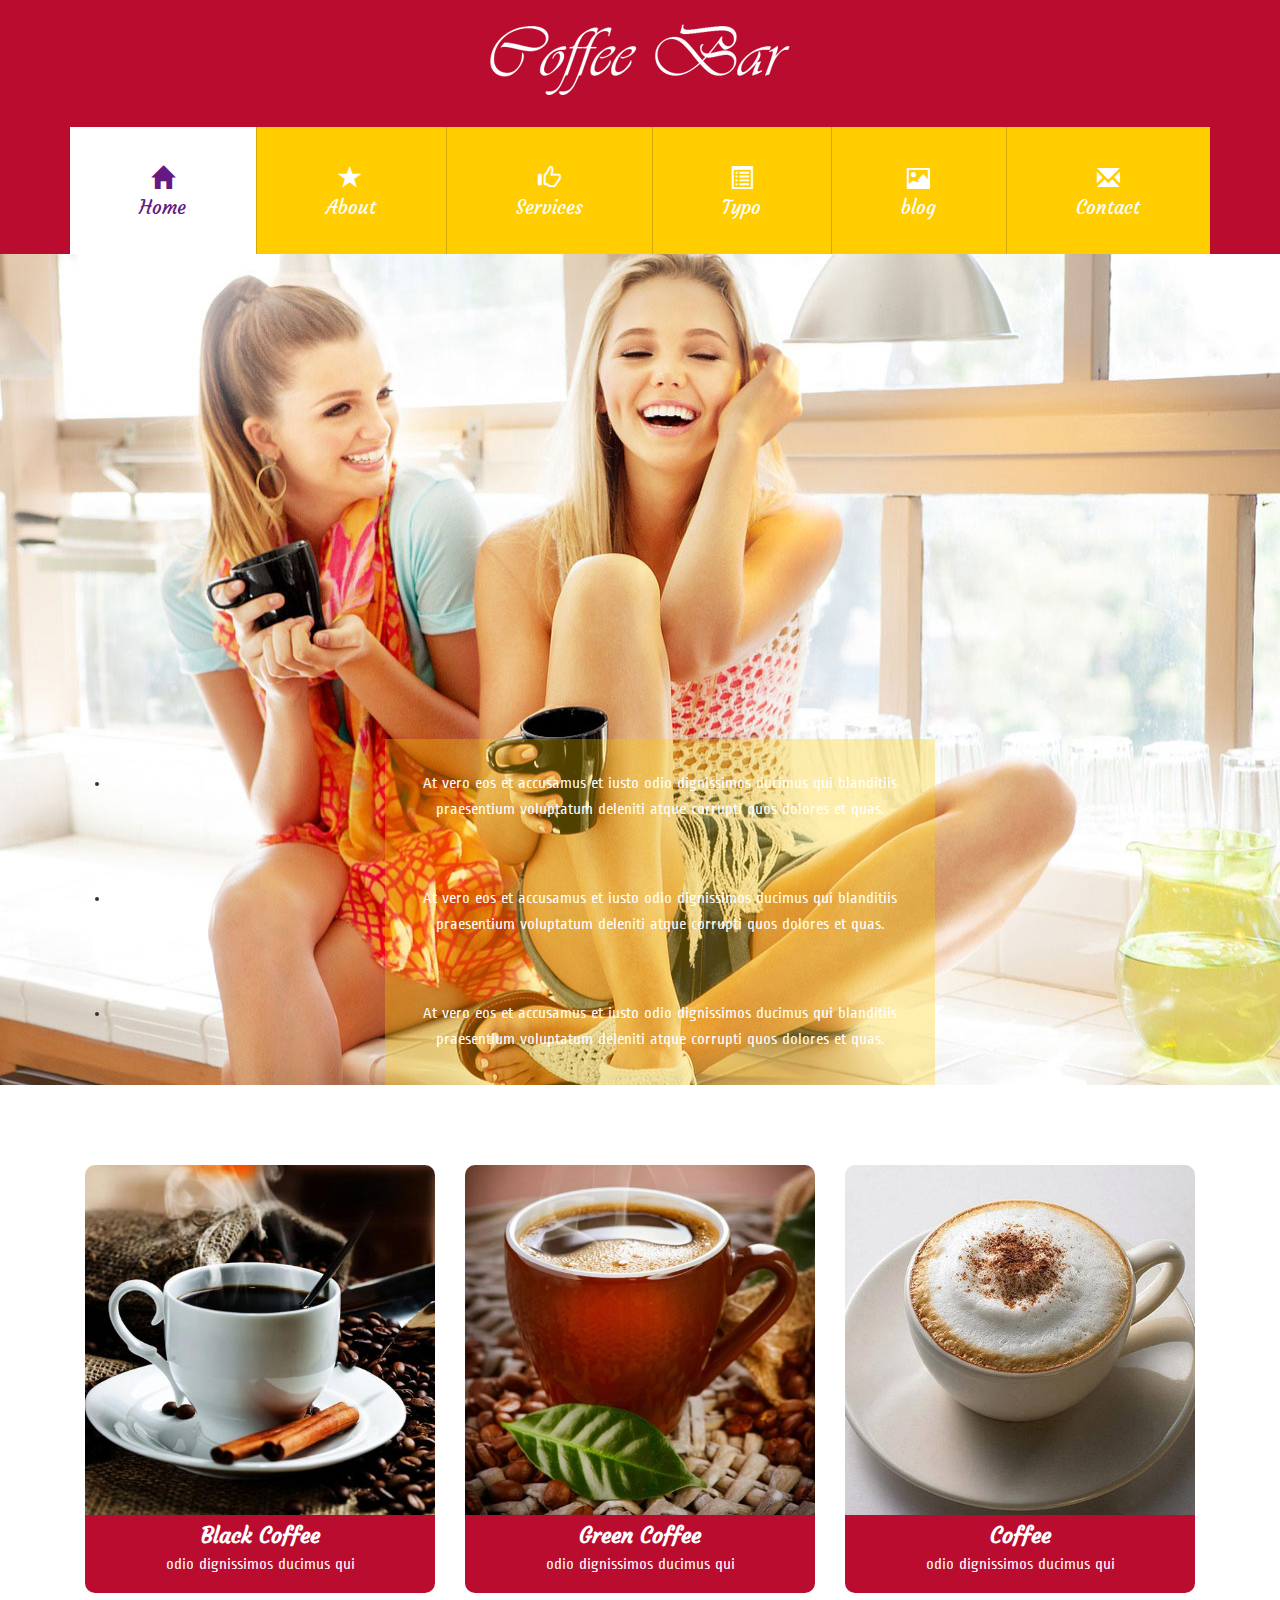
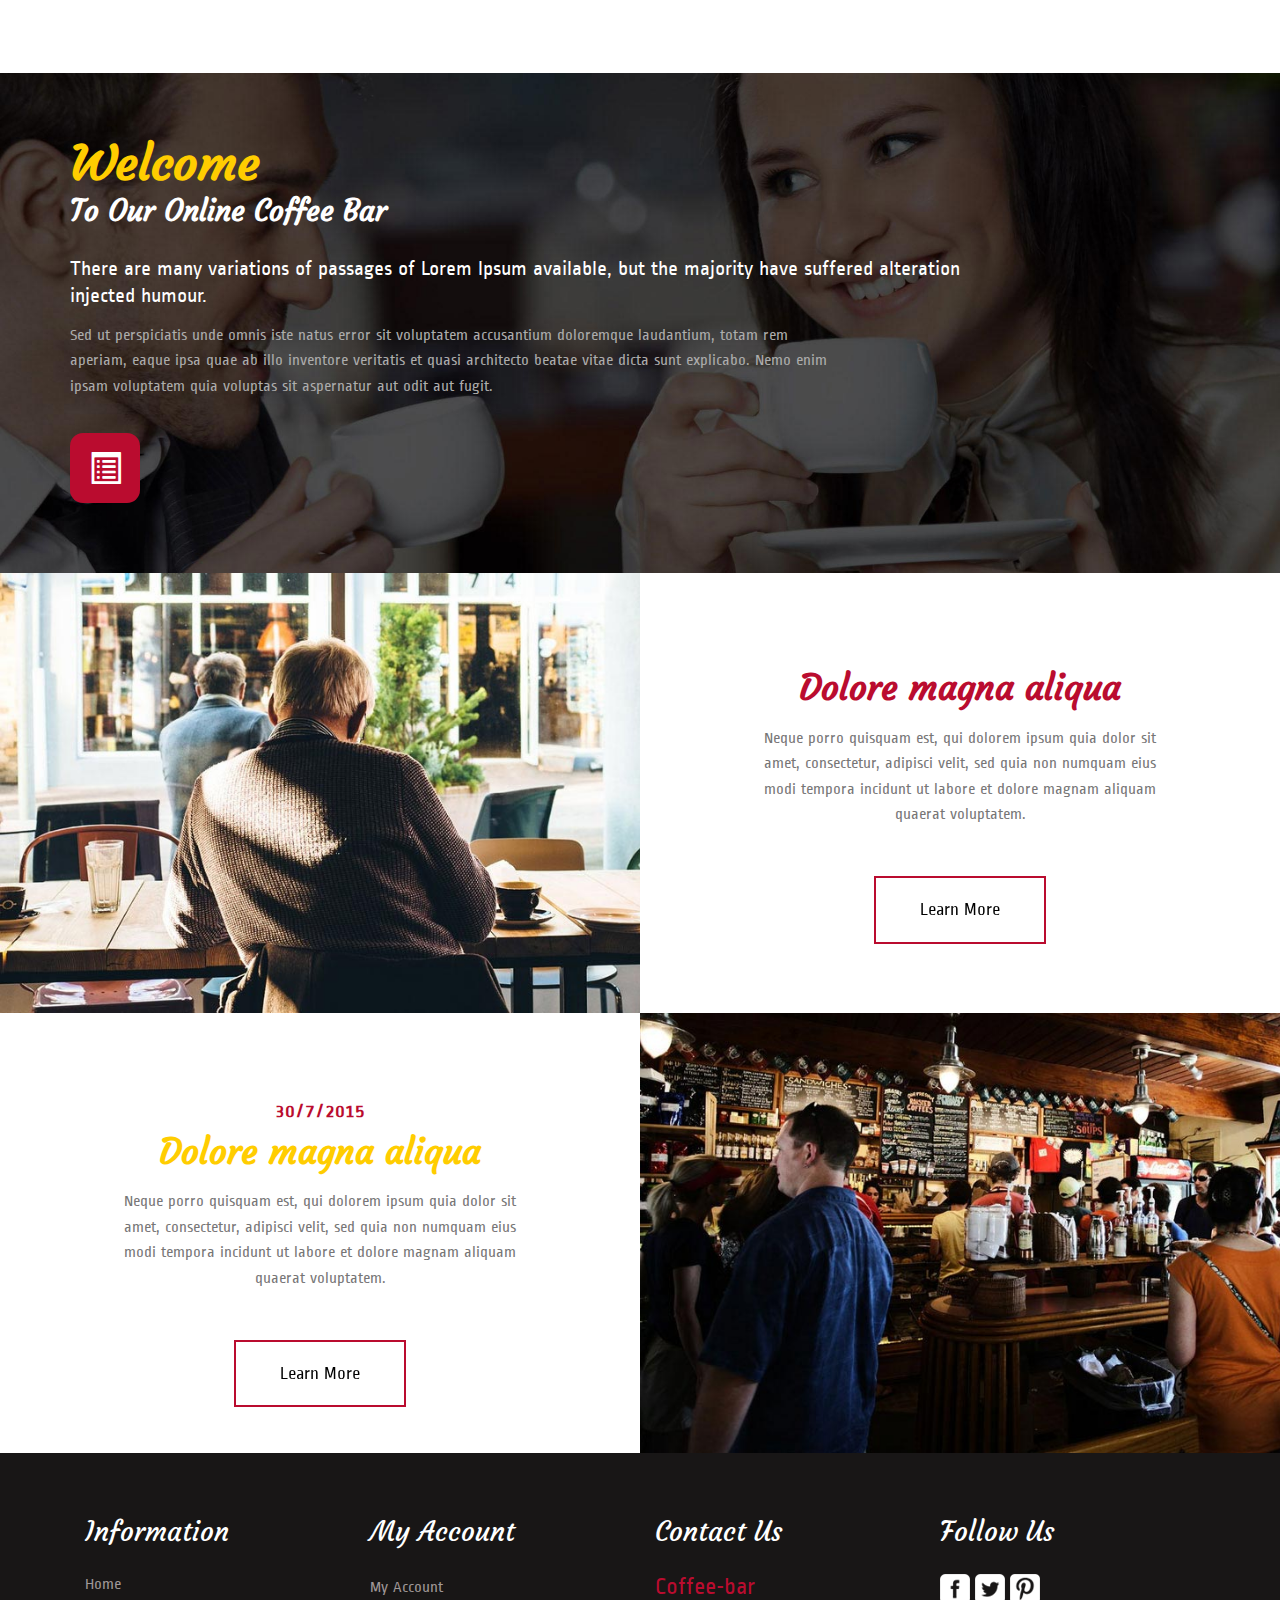
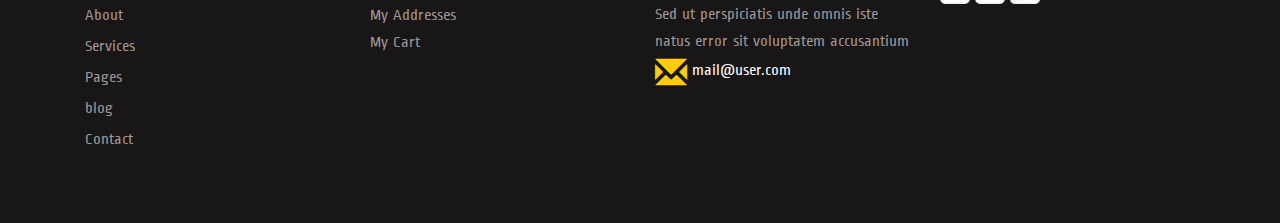
<file: bootstrapt响应式网站/index.html>
<!DOCTYPE HTML>
<html>
<head>
<title>Home</title>
<link href="css/bootstrap.css" rel="stylesheet" type="text/css" media="all">
<!-- jQuery (necessary for Bootstrap's JavaScript plugins) -->
<script src="js/jquery-1.11.0.min.js"></script>
<!-- Custom Theme files -->
<link href="css/style.css" rel="stylesheet" type="text/css" media="all"/>
<!-- Custom Theme files -->
<meta name="viewport" content="width=device-width, initial-scale=1">
<meta http-equiv="Content-Type" content="text/html; charset=utf-8" />
<meta name="keywords" content="Coffee Bar" />
<!--Google Fonts-->
<link href='https://fonts.googleapis.com/css?family=Ropa+Sans:400,400italic' rel='stylesheet' type='text/css'>
<link href='https://fonts.googleapis.com/css?family=Courgette' rel='stylesheet' type='text/css'>
</head>
<body>
<!--header start here-->
<div class="header">
   <div class="container">
        <div class="header-main">
			 <div class="logo">
			   <a href="index.html"><img src="images/logo.png" alt=""></a>
			 </div>
            <div class="top-nav">
            	<span class="menu"> <img src="images/icon.png" alt=""/></span>
				<ul class="nav nav-pills nav-justified res">
					<li><a class="active no-bar" href="index.html"><i class="glyphicon glyphicon-home"> </i>Home</a></li>
					<li ><a class="icon" href="about.html"><i class="glyphicon glyphicon-star"> </i>About</a></li>
					<li><a href="services.html"><i  class="glyphicon glyphicon-thumbs-up"> </i>Services</a></li>
					<li><a href="pages.html"><i class="glyphicon glyphicon-list-alt"> </i>Typo</a></li>
					<li><a href="blog.html"><i class="glyphicon glyphicon-picture"> </i>blog</a></li>
					<li><a href="contact.html"><i class="glyphicon glyphicon-envelope"> </i>Contact</a></li>
				</ul>
				<!-- script-for-menu -->
							 <script>
							   $( "span.menu" ).click(function() {
								 $( "ul.res" ).slideToggle( 300, function() {
								 // Animation complete.
								  });
								 });
							</script>
			<!-- /script-for-menu -->
			 </div>	
		 <div class="clearfix"></div>
		</div>
   </div>
</div>
<!--header end here-->
<!--banner start here-->
<div class="banner">
  <div class="container">
 	<div class="banner-main">
	  <section class="slider">
           <div class="flexslider">
             <ul class="slides">
				   <li>
					<p>At vero eos et accusamus et iusto odio dignissimos ducimus qui blanditiis praesentium voluptatum deleniti atque corrupti quos dolores et quas.</p>
				   </li>
				   <li>
					<p>At vero eos et accusamus et iusto odio dignissimos ducimus qui blanditiis praesentium voluptatum deleniti atque corrupti quos dolores et quas.</p>
				  </li>
				   <li>
					<p>At vero eos et accusamus et iusto odio dignissimos ducimus qui blanditiis praesentium voluptatum deleniti atque corrupti quos dolores et quas.</p>
				</li>
             </ul>
           </div>
	  </section>
	</div>
</div>
<!--FlexSlider-->
<!--	<link rel="stylesheet" href="css/flexslider.css" type="text/css" media="screen" />
	<script defer src="js/jquery.flexslider.js"></script>
	<script type="text/javascript">
    $(function(){
      SyntaxHighlighter.all();
    });
    $(window).load(function(){
      $('.flexslider').flexslider({
        animation: "slide",
        start: function(slider){
          $('body').removeClass('loading');
        }
      });
    });
  </script>-->
</div>
<!--banner end here-->
<!--banner info start here-->
<div class="bann-info">
	<div class="container">
		<div class="bann-info-main">
			<div class="col-md-4 bann-info-grid">
				<img src="images/b1.jpg" alt="" class="img-responsive">
				<div class="ban-info-details">
					<h3>Black Coffee</h3>
					<p>odio dignissimos ducimus qui</p>
				</div>
			</div>
			<div class="col-md-4 bann-info-grid">
				<img src="images/b2.jpg" alt="" class="img-responsive">
				<div class="ban-info-details">
					<h3>Green Coffee</h3>
					<p>odio dignissimos ducimus qui</p>
				</div>
			</div>
			<div class="col-md-4 bann-info-grid">
				<img src="images/b3.jpg" alt="" class="img-responsive">
				<div class="ban-info-details">
					<h3>Coffee</h3>
					<p>odio dignissimos ducimus qui</p>
				</div>
			</div>
		  <div class="clearfix"> </div>
		</div>
	</div>
</div>
<!--banner info end here-->
<div class="copyrights">Collect from <a href="http://www.cssmoban.com/" >企业网站模板</a></div>
<!-- coff-online start here-->
<div class="coff-online">
	<div class="container">
		<div class="coff-online-main">
			 <h1>Welcome</h1>
			 <h2>To Our Online Coffee Bar</h2>
			 <h4>There are many variations of passages of Lorem Ipsum available, but the majority have suffered alteration  injected humour.</h4>
			 <p>Sed ut perspiciatis unde omnis iste natus error sit voluptatem accusantium doloremque laudantium, totam rem aperiam, eaque ipsa quae ab illo inventore veritatis et quasi architecto beatae vitae dicta sunt explicabo. Nemo enim ipsam voluptatem quia voluptas sit aspernatur aut odit aut fugit.</p>
		     <a href="single.html"> <span class="glyphicon glyphicon-list-alt read" aria-hidden="true"> </span> </a>
		  <div class="clearfix"> </div>
		</div>
	</div>
</div>
<!--ccoff-online end here-->
<!--coff-bar start here-->
<div class="coff-bar">
		<div class="coff-bar-main">
			<div class="col-md-6 coff-bar-left">
				
			</div>
			<div class="col-md-6 coff-bar-right">
				<h3>Dolore magna aliqua</h3>
				<p> Neque porro quisquam est, qui dolorem ipsum quia dolor sit amet, consectetur, adipisci velit, sed quia non numquam eius modi tempora incidunt ut labore et dolore magnam aliquam quaerat voluptatem.</p>
			    <div class="cof-bar-btn">
			    	<a href="single.html" class="hvr-bounce-to-bottom">Learn More</a>
			    </div>
			</div>
			<div class="clearfix"> </div>
		 </div>
</div>
<!--coff-bar end here-->
<!--culfy start here-->
<div class="culfy">
		<div class="culfy-main">
			<div class="col-md-6 culfy-left">
				<h4>30/7/2015</h4>
				<h3>Dolore magna aliqua</h3>
				<p> Neque porro quisquam est, qui dolorem ipsum quia dolor sit amet, consectetur, adipisci velit, sed quia non numquam eius modi tempora incidunt ut labore et dolore magnam aliquam quaerat voluptatem.</p>
			    <div class="cull-btn">
			    	<a href="single.html" class="hvr-bounce-to-bottom">Learn More</a>
			    </div>
			</div>
			<div class="col-md-6 culfy-right">
				
			</div>
			<div class="clearfix"> </div>
		 </div>
</div>
<!--culfy end here-->
<!--footer start here-->
<div class="footer">
	<div class="container">
		<div class="footer-main">
		   <div class="col-md-3 footer-grid">
				<h3>Information</h3>
				<ul>
					<li><a class="active no-bar" href="index.html">Home</a></li>
					<li><a href="about.html">About</a></li>
					<li><a href="services.html">Services</a></li>
					<li><a href="pages.html">Pages</a></li>
					<li><a href="blog.html">blog</a></li>
					<li><a href="contact.html">Contact</a></li>
				</ul>
		   </div>
			<div class="col-md-3 footer-grid">
				<h3>My Account</h3>
				<p><a href="#">My Account</a></p>
				<p><a href="contact.html">My Addresses</a></p>
				<p><a href="#">My Cart</a></p>
			</div>
			<div class="col-md-3 footer-grid">
				<h3>Contact Us</h3>
				<h4>Coffee-bar</h4>
				<p>Sed ut perspiciatis unde omnis iste natus error sit voluptatem accusantium</p>
			    <div class="ftr-cont">
			    	<span class="glyphicon glyphicon-envelope" aria-hidden="true"> </span>
			    	<a href="#">mail@user.com</a>
			    </div>
			</div>
			<div class="col-md-3 footer-grid">
				<h3>Follow Us</h3>
				<ul class="social-icon-ftr">
					<li><a href="#"><span class="fa">  </span></a></li>
					<li><a href="#"><span class="tw">  </span> </a></li>
					<li><a href="#"><span class="p">  </span></a></li>
				</ul>
			</div>
		<div class="clearfix"> </div>
		</div>
	</div>
</div>
<!--footer end here-->
</body>
</html>
</file>
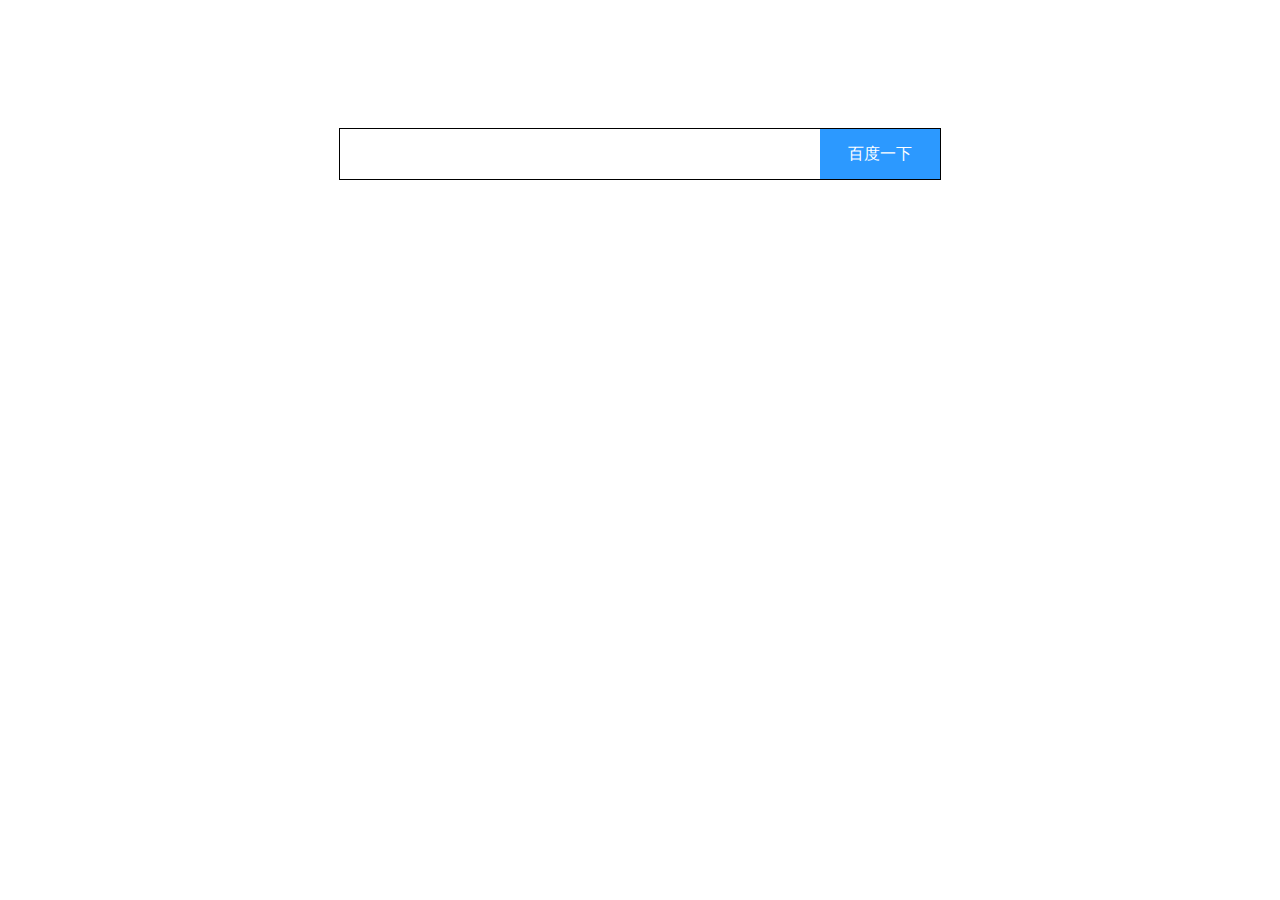
<file: baiduzhinengsousuo/百度API结合跨域智能搜索.html>
<!DOCTYPE html>
<html>
<head lang="en">
    <meta charset="UTF-8">
    <title></title>
    <script src="./js/jquery-3.0.0.js"></script>
    <style>
        *{
            margin: 0;
            padding: 0;
        }
        .block{
            position: relative;
            border: 1px solid black;
            width: 600px;
            height: 50px;
            margin: 10% auto;
        }
        #search{
            width: 470px;
            height: 50px;
            line-height: 50px;
            border-style: none;
            outline: none;
            padding-left: 10px;
            float: left;
            font-size: 20px;
        }
        .btn{
            display: inline-block;
            float: left;
            height: 50px;
            width: 120px;
            text-align: center;
            line-height: 50px;
            background-color: #2c99ff;
            color: white;
            cursor: pointer;
        }
        .btn:hover{
            background-color: blue;
        }
        .ul{
            position: absolute;
            top: 50px;
            left: -1px;
            width: 480px;
            border: 1px solid red;
        }
        .ul li{
            list-style: none;
            padding-left: 15px;
            line-height: 30px;
            font-size: 16px;
        }
        .ul>a{
            text-decoration: none;
            color: black;
            font-weight: bold;
        }
        .ul li:hover{
            background-color: #c0c0c0;
        }
    </style>
</head>
<body>
<div class="block">
    <input id="search">
    <span class="btn">百度一下</span>
</div>
<script>
    $(function(){
        $("#search").on("keyup",function () {
            var value = $(this).val();        //输入的关键字
            $.ajax({
                methods:"get",
                //根据关键字搜索的api
                url:"https://sp0.baidu.com/5a1Fazu8AA54nxGko9WTAnF6hhy/su?cb=sr&wd="+value,
                dataType:"jsonp",
                jsonpCallback:"sr",         //远程API即不同域之间jq跨域请求方式1
                success:function (data){
                    var datalist=data.s;
                    var ul=$("<ul></ul>");
                    ul.addClass("ul");
                    for(var i=0;i<datalist.length;i++)
                    {
                        $(".block").find("ul").remove();
                        //创建新标签并加上
                        var li=$("<li></li>");
                        li.bind("click",function(){
                            var tex=$(this).text();
                            $("#search").val(tex);
                            $(this).parent("ul").remove();
                        });
                        li.html(datalist[i]);
                         //点击显示对应网页的API
                        var a=$("<a href='https://www.baidu.com/baidu?tn=monline_3_dg&ie=utf-8&wd="+datalist[i]+"'></a>");
                        a.append(li);
                        ul.append(a)
                    }
                    $(".block").append(ul);

                }
            })
        })
        $(".btn").click(function(){
            var mess=$("#search").val();
            window.location.href='https://www.baidu.com/baidu?tn=monline_3_dg&ie=utf-8&wd='+mess;
        })
    })
   //总结
    //远程API即不同域之间jq跨域请求方式1
  /*  $.ajax({
        methods:"get",
        url:"https://sp0.baidu.com/5a1Fazu8AA54nxGko9WTAnF6hhy/su?cb=sr&wd=胜利",
        dataType:"jsonp",
        jsonpCallback:"sr",//用jsonpCallback sr可定义也可不用callback必须定义sr jsonp回调函数
        success:function(data){
            console.log(data.s)
        }
    });*/

   //远程API即不同域之间jq跨域请求方式2
   /*$.ajax({
       methods:"get",
       url:"https://sp0.baidu.com/5a1Fazu8AA54nxGko9WTAnF6hhy/su?cb=sr&wd=胜利",
       dataType:"jsonp",
       callback:"sr",//callback必须定义sr
       success:function(data){
       }
   });
    function sr(data){
    //返回值进行操作
    console.log(data.s)
    }*/
</script>
</body>
</html>
</file>
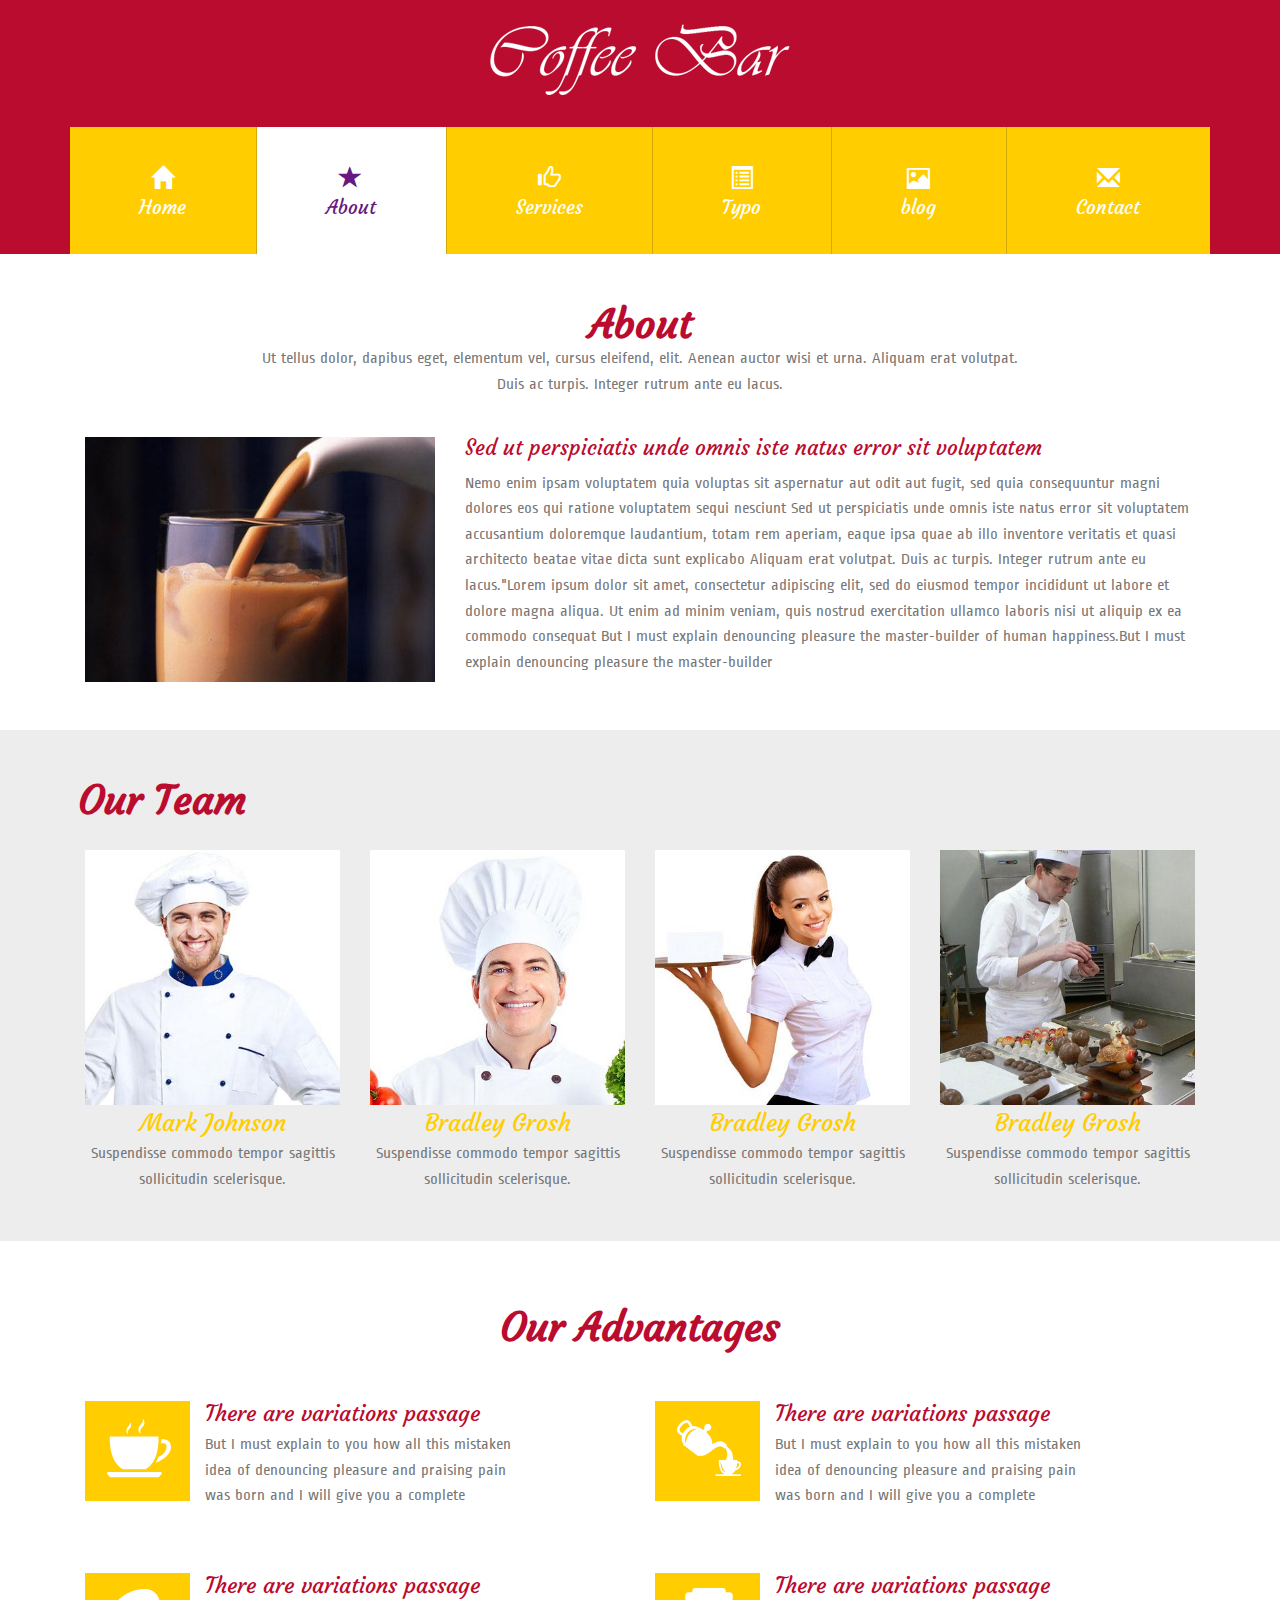
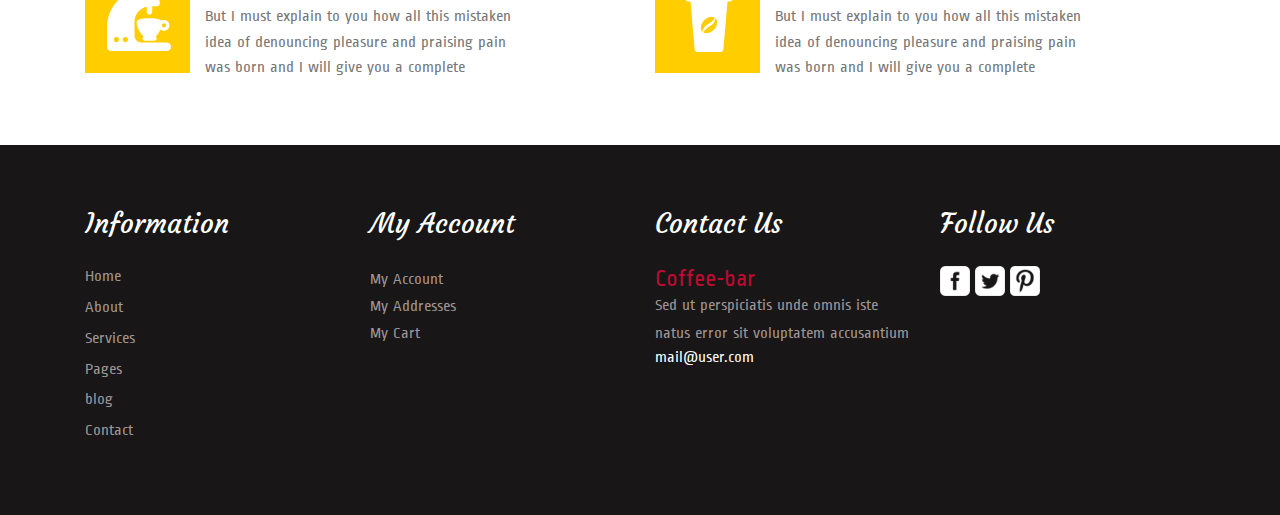
<file: bootstrapt响应式网站/about.html>
<!DOCTYPE HTML>
<html>
<head>
<title>About</title>
<link href="css/bootstrap.css" rel="stylesheet" type="text/css" media="all">
<!-- jQuery (necessary for Bootstrap's JavaScript plugins) -->
<script src="js/jquery-1.11.0.min.js"></script>
<!-- Custom Theme files -->
<link href="css/style.css" rel="stylesheet" type="text/css" media="all"/>
<!-- Custom Theme files -->
<meta name="viewport" content="width=device-width, initial-scale=1">
<meta http-equiv="Content-Type" content="text/html; charset=utf-8" />
<meta name="keywords" content="Coffee Bar "/>
<!--Google Fonts-->
<link href='https://fonts.googleapis.com/css?family=Ropa+Sans:400,400italic' rel='stylesheet' type='text/css'>
<link href='https://fonts.googleapis.com/css?family=Courgette' rel='stylesheet' type='text/css'>
</head>
<body>
<!--header start here-->
<div class="header">  <!--外面出去的层-->
   <div class="container">
        <div class="header-main">
			 <div class="logo">
			   <a href="index.html"><img src="images/logo.png" alt=""></a>
			 </div>
            <div class="top-nav">
            	<span class="menu"> <img src="images/icon.png" alt=""/></span>
				<ul class="nav nav-pills nav-justified res">
					<li><a class="no-bar" href="index.html"><i class="glyphicon glyphicon-home"> </i>Home</a></li>
					<li><a class="active" href="about.html"><i class="glyphicon glyphicon-star"> </i>About</a></li>
					<li><a href="services.html"><i  class="glyphicon glyphicon-thumbs-up"> </i>Services</a></li>
					<li><a href="pages.html"><i class="glyphicon glyphicon-list-alt"> </i>Typo</a></li>
					<li><a href="blog.html"><i class="glyphicon glyphicon-picture"> </i>blog</a></li>
					<li><a href="contact.html"><i class="glyphicon glyphicon-envelope"> </i>Contact</a></li>
				</ul>
			 </div>	
     <div class="clearfix"> </div>
   </div>	
 </div>
</div>
<!-- script-for-menu -->
<script>
	$( "span.menu" ).click(function() {
		$( "ul.res" ).slideToggle( 300, function() {
			// Animation complete.
		})
	})
</script>
<!-- /script-for-menu -->
<!--header end here-->
<!--about start here-->
<div class="about">
	<div class="container">
		<div class="about-main">
				<div class="about-top">
					<h3>About</h3>
					<p>Ut tellus dolor, dapibus eget, elementum vel, cursus eleifend, elit. Aenean auctor wisi et urna. Aliquam erat volutpat. Duis ac turpis. Integer rutrum ante eu lacus.</p>
				</div>
				<div class="about-wedo">
					<div class="col-md-4 about-top-img">
						<a href="single.html"><img src="images/a.jpg" alt="" class="img-responsive"></a>
					</div>
					<div class="col-md-8 about-wedo-right">
						<h4><a href="single.html">Sed ut perspiciatis unde omnis iste natus error sit voluptatem</a></h4>
						<p> Nemo enim ipsam voluptatem quia voluptas sit aspernatur aut odit aut fugit, sed quia consequuntur magni dolores eos qui ratione voluptatem sequi nesciunt Sed ut perspiciatis unde omnis iste natus error sit voluptatem accusantium doloremque laudantium, totam rem aperiam, eaque ipsa quae ab illo inventore veritatis et quasi architecto beatae vitae dicta sunt explicabo Aliquam erat volutpat. Duis ac turpis. Integer rutrum ante eu lacus."Lorem ipsum dolor sit amet, consectetur adipiscing elit, sed do eiusmod tempor incididunt ut labore et dolore magna aliqua. Ut enim ad minim veniam, quis nostrud exercitation ullamco laboris nisi ut aliquip ex ea commodo consequat But I must explain denouncing pleasure the master-builder of human happiness.But I must explain denouncing pleasure the master-builder</p>
					</div>
					<div class="clearfix"> </div>
				</div>
			</div>
	 </div>
</div>
<div class="team-mem"><!--外面出去的层-->
		<div class="container">
			   <div class="team-main">
					<h3>Our Team</h3>
					<div class="team-top">
						<div class="col-md-3 team-top-left">
							<img src="images/t1.jpg" alt="" class="img-responsive">
							<div class="team-details">
								<h4>Mark Johnson</h4>
								<P>Suspendisse commodo tempor sagittis sollicitudin scelerisque.</P>
							</div>
						</div>
						<div class="col-md-3 team-top-left">
							<img src="images/t2.jpg" alt="" class="img-responsive">
							<div class="team-details">
								<h4>Bradley Grosh</h4>
								<P>Suspendisse commodo tempor sagittis sollicitudin scelerisque.</P>
							</div>	
						</div>
						<div class="col-md-3 team-top-left">
							<img src="images/t3.jpg" alt="" class="img-responsive">
							<div class="team-details">
								<h4>Bradley Grosh</h4>
								<P>Suspendisse commodo tempor sagittis sollicitudin scelerisque.</P>
							</div>	
						</div>
						<div class="col-md-3 team-top-left">
							<img src="images/t4.jpg" alt="" class="img-responsive">
							<div class="team-details">
								<h4>Bradley Grosh</h4>
								<P>Suspendisse commodo tempor sagittis sollicitudin scelerisque.</P>
							</div>	
						</div>
					<div class="clearfix"> </div>
				</div>
			</div>
	  </div>
</div>
<div class="advantages">   <!--外面出去的层-->
	  <div class="container">
	  	<h3>Our Advantages</h3>
	  	<div class="advantag-main">
	  		<div class="advan-top">
	  		<div class="col-md-6 advantage-left">
	  			<div class="col-md-4 advan-cup">
	  				
	  			</div>
	  			 <div class="col-md-8 advan-text">
		  				<h4><a href="single.html">There are variations passage</a></h4>
		  				<p>But I must explain to you how all this mistaken idea of denouncing pleasure and praising pain was born and I will give you a complete</p>
	  			 </div>	
	  		  <div class="clearfix"> </div>
	  		</div>
	  		<div class="col-md-6 advantage-right">
	  			<div class="col-md-4 advan-ser">
	  				
	  			</div>
	  			 <div class="col-md-8 advan-text">
		  				<h4><a href="single.html">There are variations passage</a></h4>
		  				<p>But I must explain to you how all this mistaken idea of denouncing pleasure and praising pain was born and I will give you a complete</p>
	  			 </div>	
	  		  <div class="clearfix"> </div>
	  		</div>
	  		<div class="clearfix"> </div>
	  	</div>
	  	<div class="advan-bott">
	  		<div class="col-md-6 advantage-left">
	  			<div class="col-md-4 advan-mach">
	  				
	  			</div>
	  			 <div class="col-md-8 advan-text">
		  				<h4><a href="single.html">There are variations passage</a></h4>
		  				<p>But I must explain to you how all this mistaken idea of denouncing pleasure and praising pain was born and I will give you a complete</p>
	  			 </div>	
	  		  <div class="clearfix"> </div>
	  		</div>
	  		<div class="col-md-6 advantage-right">
	  			<div class="col-md-4 advan-tin">
	  				
	  			</div>
	  			 <div class="col-md-8 advan-text">
		  				<h4><a href="single.html">There are variations passage</a></h4>
		  				<p>But I must explain to you how all this mistaken idea of denouncing pleasure and praising pain was born and I will give you a complete</p>
	  			 </div>	
	  		  <div class="clearfix"> </div>
	  		</div>
	  		<div class="clearfix"> </div>
	  	</div>
	  </div>
   </div>
</div>
<!--about start here-->
<!--footer start here-->
<div class="footer">
	<div class="container">
		<div class="footer-main">
		   <div class="col-md-3 footer-grid">
				<h3>Information</h3>
				<ul>
					<li><a class="active no-bar" href="index.html">Home</a></li>
					<li><a href="about.html">About</a></li>
					<li><a href="services.html">Services</a></li>
					<li><a href="pages.html">Pages</a></li>
					<li><a href="blog.html">blog</a></li>
					<li><a href="contact.html">Contact</a></li>
				</ul>
		   </div>
			<div class="col-md-3 footer-grid">
				<h3>My Account</h3>
				<p><a href="#">My Account</a></p>
				<p><a href="contact.html">My Addresses</a></p>
				<p><a href="#">My Cart</a></p>
			</div>
			<div class="col-md-3 footer-grid">
				<h3>Contact Us</h3>
				<h4>Coffee-bar</h4>
				<p>Sed ut perspiciatis unde omnis iste natus error sit voluptatem accusantium</p>
			    <div class="ftr-cont">
			    	<span class="mail"> </span>
			    	<a href="#">mail@user.com</a>
			    </div>
			</div>
			<div class="col-md-3 footer-grid">
				<h3>Follow Us</h3>
				<ul class="social-icon-ftr">
					<li><a href="#"><span class="fa">  </span></a></li>
					<li><a href="#"><span class="tw">  </span> </a></li>
					<li><a href="#"><span class="p">  </span></a></li>
				</ul>
			</div>
		<div class="clearfix"> </div>
		</div>
	</div>
</div>
<!--footer end here-->
</body>
</html>
</file>
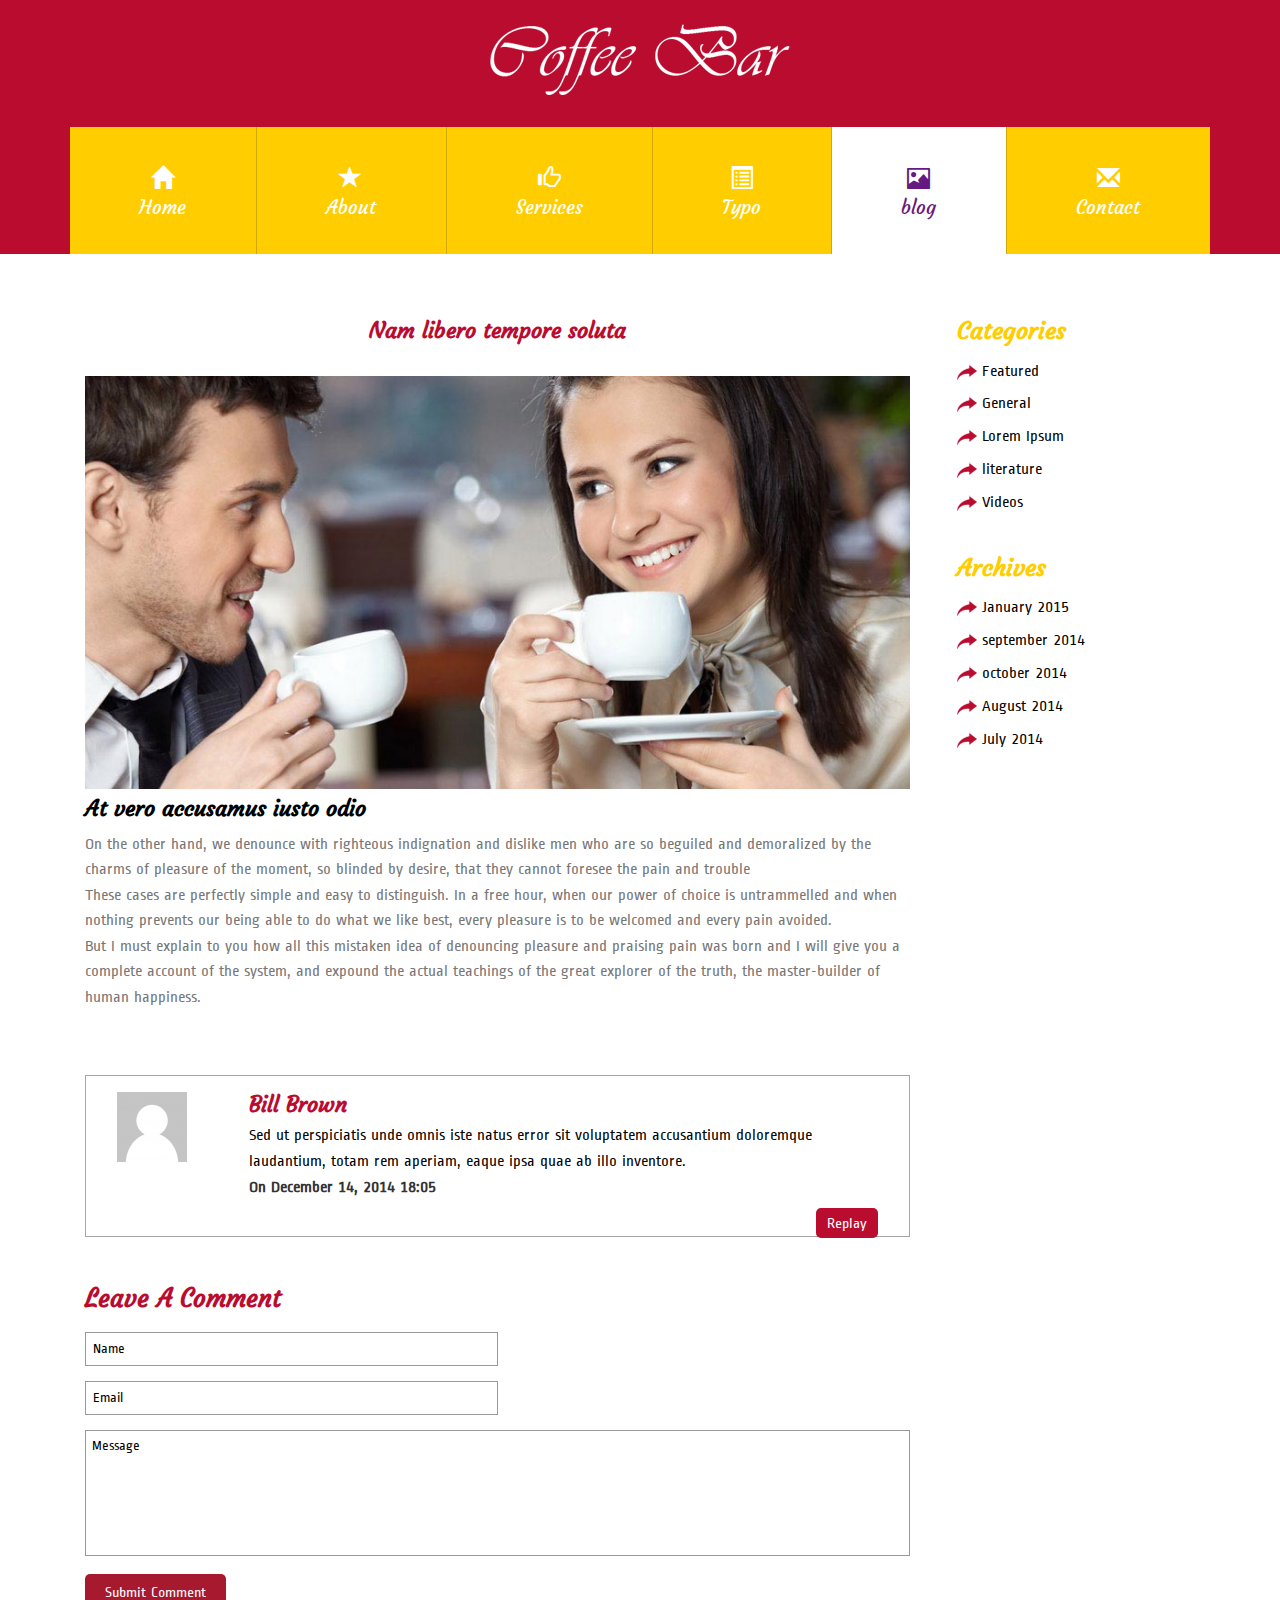
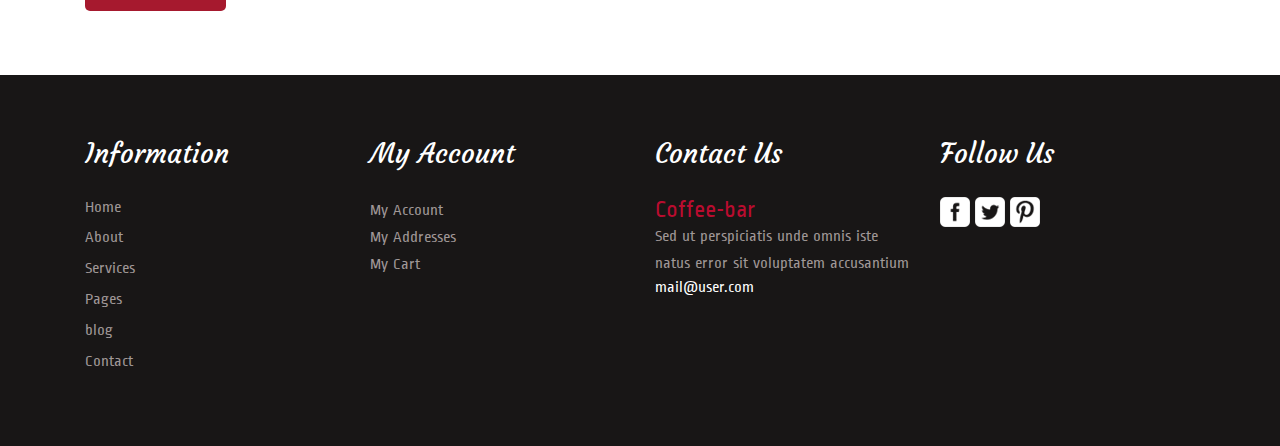
<file: bootstrapt响应式网站/Blog.html>
<!DOCTYPE HTML>
<html>
<head>
    <title>Blog</title>
    <link href="css/bootstrap.css" rel="stylesheet" type="text/css" media="all">
    <!-- jQuery (necessary for Bootstrap's JavaScript plugins) -->
    <!-- Custom Theme files -->
    <link href="css/style.css" rel="stylesheet" type="text/css" media="all"/>
    <!-- Custom Theme files -->
    <meta name="viewport" content="width=device-width, initial-scale=1">
    <meta http-equiv="Content-Type" content="text/html; charset=utf-8" />
    <meta name="keywords" content="Coffee Bar" />
    <!--Google Fonts-->
    <link href='https://fonts.googleapis.com/css?family=Ropa+Sans:400,400italic' rel='stylesheet' type='text/css'>
    <link href='https://fonts.googleapis.com/css?family=Courgette' rel='stylesheet' type='text/css'>
    <script src="js/jquery-1.11.0.min.js"></script>
    <!-- start-smoth-scrolling -->
</head>
<body>
<!--header start here-->
<div class="header">
    <div class="container">
        <div class="header-main">
            <div class="logo">
                <a href="Blog.html"><img src="images/logo.png" alt=""></a>
            </div>
            <div class="top-nav">
                <span class="menu"> <img src="images/icon.png" alt=""/></span><!--屏幕变小时出现的列表是张图片-->
                <ul class="nav nav-pills nav-justified res">  <!--nav nav-justified nav-pills三个预编译类-->
                    <!--每个菜单栏的链接地址是另一个页面-->
                    <li><a href="index.html" class="no-bar" href="Blog.html"><i class="glyphicon glyphicon-home"> </i>Home</a></li>
                    <li><a href="about.html"><i class="glyphicon glyphicon-star"> </i>About</a></li>
                    <li><a href="services.html"><i  class="glyphicon glyphicon-thumbs-up"> </i>Services</a></li>
                    <li><a href="pages.html"><i class="glyphicon glyphicon-list-alt"> </i>Typo</a></li>
                    <li><a class="active" href="blog.html"><i class="glyphicon glyphicon-picture"> </i>blog</a></li>
                    <li><a href="contact.html"><i class="glyphicon glyphicon-envelope"> </i>Contact</a></li>
                </ul>
            </div>
           <!-- <div class="clearfix"> </div>-->
        </div>
    </div>
</div>
<!-- script-for-menu -->
<script>
    /*或$("span.menu")一样*/
    $( ".menu" ).click(function() {
        $( "ul.res" ).slideToggle( 300, function() {
        });
    });
</script>
<!-- /script-for-menu -->
<!--header end here-->
<!--blog start here-->
<div class="blog">
    <div class="container">
        <div class="blog-main">
            <div class="blog-bottom">
                <div class="col-md-9 blog-left">
                    <div class="blog-grids">
                        <h3>Nam libero tempore soluta</h3>
                        <a href="#"><img src="images/bl3.jpg" alt="" class="img-responsive"></a>
                        <div class="blog-detail">
                            <h4><a href="#">At vero accusamus iusto odio</a></h4>
                            <p>On the other hand, we denounce with righteous indignation and dislike men who are so beguiled and demoralized by the charms of pleasure of the moment, so blinded by desire, that they cannot foresee the pain and trouble</p>
                            <p>These cases are perfectly simple and easy to distinguish. In a free hour, when our power of choice is untrammelled and when nothing prevents our being able to do what we like best, every pleasure is to be welcomed and every pain avoided.</p>
                            <p>But I must explain to you how all this mistaken idea of denouncing pleasure and praising pain was born and I will give you a complete account of the system, and expound the actual teachings of the great explorer of the truth, the master-builder of human happiness.</p>
                        </div>
                    </div>
                    <div class="single-commemts">
                        <div class="col-md-2 user">
                            <a href="#"><img src="images/user.png" alt=""/></a>
                        </div>
                        <div class="col-md-10 user-comment">
                            <h4><a href="#">Bill Brown</a></h4>
                            <p>Sed ut perspiciatis unde omnis iste natus error sit voluptatem accusantium doloremque laudantium, totam rem aperiam, eaque ipsa quae ab illo inventore.</p>
                            <h5>On December 14, 2014 18:05</h5>
                            <div class="user-bwn">
                                <a href="#"> Replay</a>
                            </div>
                        </div>
                        <!--<div class="clearfix"> </div>-->
                    </div>
                    <div class="magsingle-contact">
                        <h3>Leave A Comment</h3>
                        <input type="text" value="Name" onfocus="this.value = '';" onblur="if (this.value == '') {this.value = 'Name';}"/>
                        <input type="text"  class="no-mar" value="Email" onfocus="this.value = '';" onblur="if (this.value == '') {this.value = 'Email';}"/>
                        <textarea onfocus="this.value = '';" onblur="if (this.value == '') {this.value = 'Message';}">Message</textarea>
                        <input type="submit"  value="Submit Comment" />
                    </div>

                </div>
                <div class="col-md-3 blog-right">
                    <div class="blog-cate">
                        <h3>Categories</h3>
                        <ul>
                            <li><a href="#">Featured</a></li>
                            <li><a href="#">General</a></li>
                            <li><a href="#">Lorem Ipsum</a></li>
                            <li><a href="#">literature</a></li>
                            <li><a href="#">Videos</a></li>
                        </ul>
                    </div>
                    <div class="blog-cate">
                        <h3>Archives</h3>
                        <ul>
                            <li><a href="#">January 2015</a></li>
                            <li><a href="#">september 2014</a></li>
                            <li><a href="#">october 2014</a></li>
                            <li><a href="#">August 2014</a></li>
                            <li><a href="#">July 2014</a></li>
                        </ul>
                    </div>
                </div>
                <!--<div class="clearfix"> </div>-->
            </div>
        </div>
    </div>
</div>
<!--footer start here-->
<div class="footer">
    <div class="container">
        <div class="footer-main">
            <div class="col-md-3 footer-grid">
                <h3>Information</h3>
                <ul>
                    <li><a class="active no-bar" href="Blog.html">Home</a></li>
                    <li><a href="about.html">About</a></li>
                    <li><a href="services.html">Services</a></li>
                    <li><a href="pages.html">Pages</a></li>
                    <li><a href="blog.html">blog</a></li>
                    <li><a href="contact.html">Contact</a></li>
                </ul>
            </div>
            <div class="col-md-3 footer-grid">
                <h3>My Account</h3>
                <p><a href="#">My Account</a></p>
                <p><a href="contact.html">My Addresses</a></p>
                <p><a href="#">My Cart</a></p>
            </div>
            <div class="col-md-3 footer-grid">
                <h3>Contact Us</h3>
                <h4>Coffee-bar</h4>
                <p>Sed ut perspiciatis unde omnis iste natus error sit voluptatem accusantium</p>
                <div class="ftr-cont">
                    <span class="mail"> </span>
                    <a href="#">mail@user.com</a>
                </div>
            </div>
            <div class="col-md-3 footer-grid">
                <h3>Follow Us</h3>
                <ul class="social-icon-ftr">
                    <li><a href="#"><span class="fa">  </span></a></li>
                    <li><a href="#"><span class="tw">  </span> </a></li>
                    <li><a href="#"><span class="p">  </span></a></li>
                </ul>
            </div>
            <div class="clearfix"> </div>
        </div>
    </div>
</div>
<!--footer end here-->
</body>
</html>
</file>
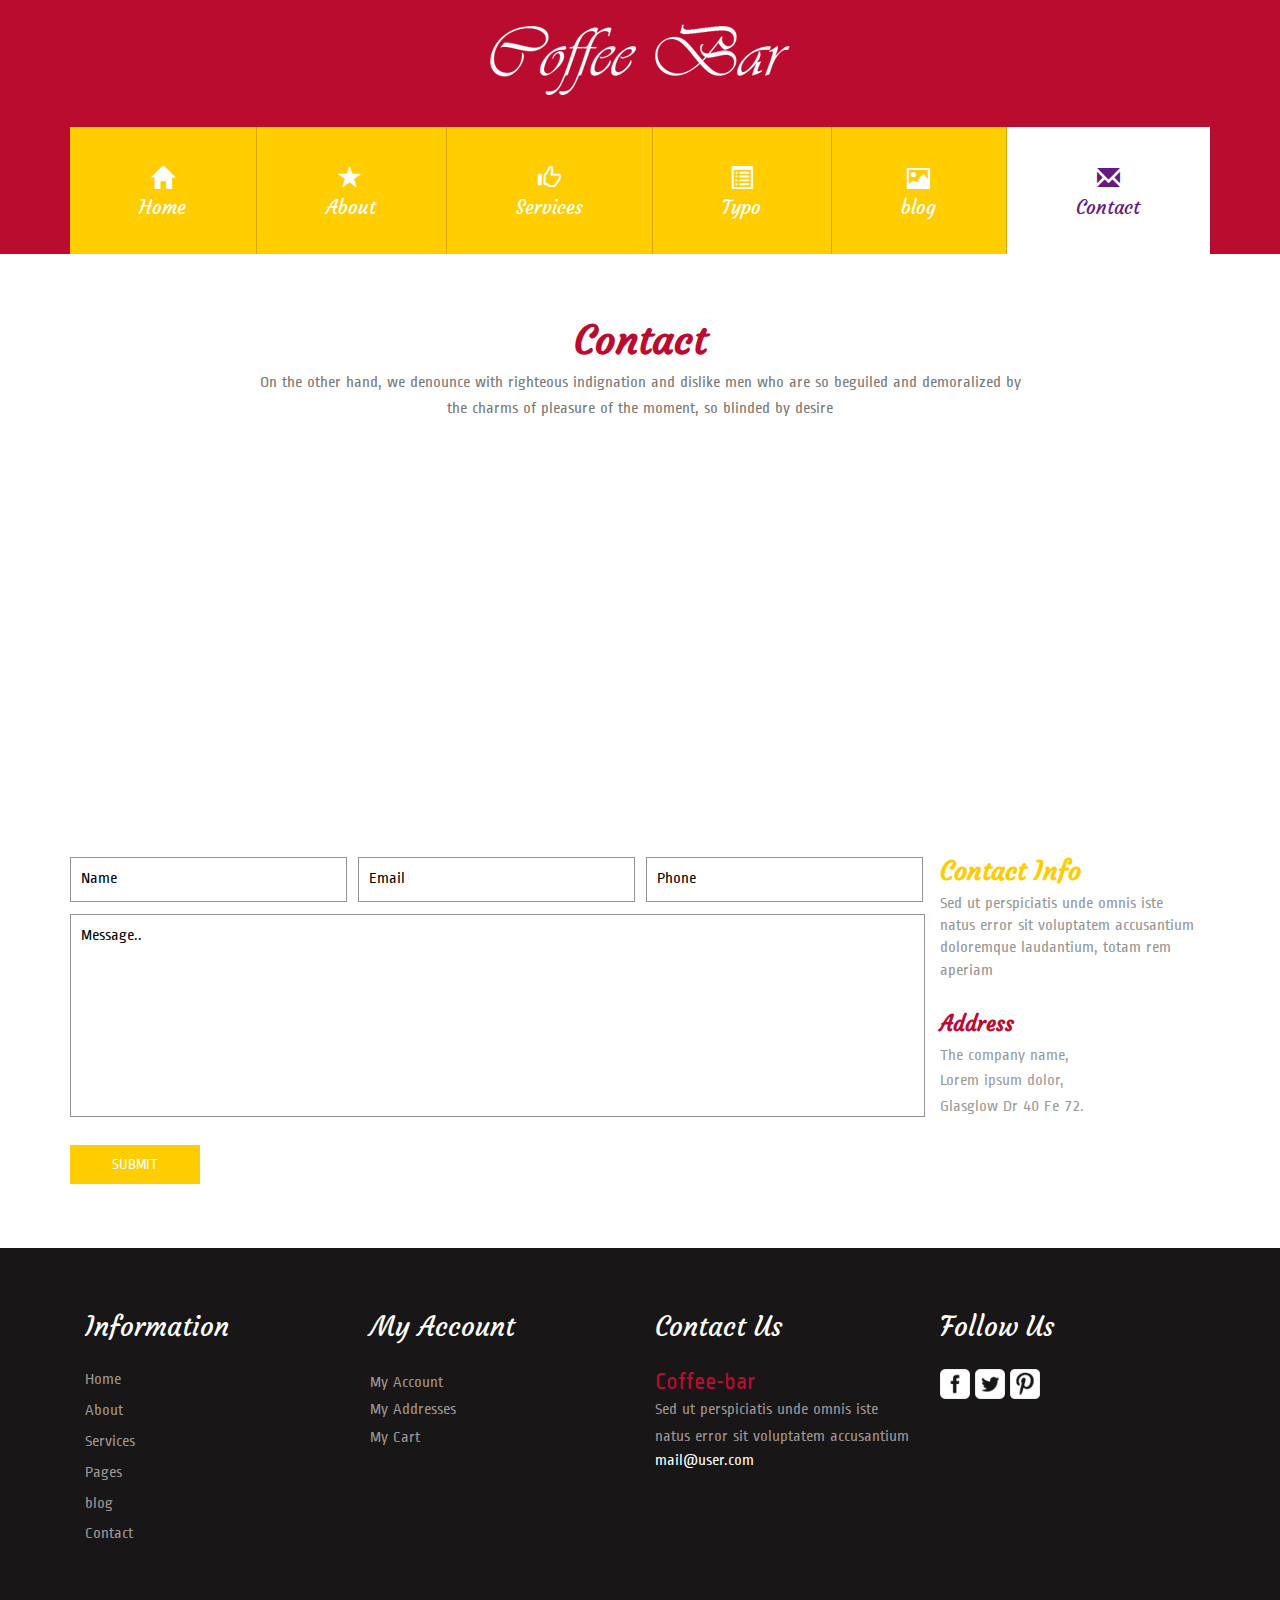
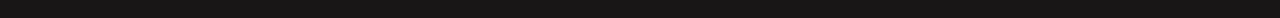
<file: bootstrapt响应式网站/contact.html>
<!DOCTYPE HTML>
<html>
<head>
<title>Contact</title>
<link href="css/bootstrap.css" rel="stylesheet" type="text/css" media="all">
<!-- jQuery (necessary for Bootstrap's JavaScript plugins) -->
<script src="./js/jquery-1.11.0.min.js"></script>
<!-- Custom Theme files -->
<link href="css/style.css" rel="stylesheet" type="text/css" media="all"/>
<!-- Custom Theme files -->
<meta name="viewport" content="width=device-width, initial-scale=1">
<meta http-equiv="Content-Type" content="text/html; charset=utf-8" />
<meta name="keywords" content="Coffee Bar Responsive web" />
<!--Google Fonts-->
<link href='https://fonts.googleapis.com/css?family=Ropa+Sans:400,400italic' rel='stylesheet' type='text/css'>
<link href='https://fonts.googleapis.com/css?family=Courgette' rel='stylesheet' type='text/css'>
</head>
<body>
<!--header start here-->
<div class="header">
   <div class="container">
        <div class="header-main">
			 <div class="logo">
			   <a href="index.html"><img src="images/logo.png" alt=""></a>
			 </div>
            <div class="top-nav">
            	<span class="menu"> <img src="images/icon.png" alt=""/></span>
				<ul class="nav nav-pills nav-justified res">
					<li><a class="no-bar" href="index.html"><i class="glyphicon glyphicon-home"> </i>Home</a></li>
					<li ><a href="about.html"><i class="glyphicon glyphicon-star"> </i>About</a></li>
					<li><a href="services.html"><i  class="glyphicon glyphicon-thumbs-up"> </i>Services</a></li>
					<li><a href="pages.html"><i class="glyphicon glyphicon-list-alt"> </i>Typo</a></li>
					<li><a href="blog.html"><i class="glyphicon glyphicon-picture"> </i>blog</a></li>
					<li><a class="active" href="contact.html"><i class="glyphicon glyphicon-envelope"> </i>Contact</a></li>
				</ul>
			 </div>	
     <div class="clearfix"></div>
   </div>	
 </div>
</div>
<!-- script-for-menu -->
<script>
	$( "span.menu" ).click(function() {
		$( "ul.res" ).slideToggle( 300, function() {
			// Animation complete.
		});
	});
</script>
<!-- /script-for-menu -->
<!--header end here-->
<!--contact start here-->
<div class="contact">
	<div class="container">
		<div class="contact-main">
			<div class="contact-top">
				<h3>Contact</h3>
				<p>On the other hand, we denounce with righteous indignation and dislike men who are so beguiled and demoralized by the charms of pleasure of the moment, so blinded by desire</p>
			</div>
			<div class="map">
				<iframe src=""> </iframe>
			</div>
			<div class="contact-text">
					<div class="col-md-9 contact-left">
						<input type="text" value="Name" class="input" />
						<input type="text" value="Email" class="input" />
						<input type="text" value="Phone"  class="input" />
						<textarea value="Message:" class="input">Message..</textarea>
						<input type="submit" value="SUBMIT">
					</div>	
					<div class="col-md-3 contact-right">
						<h3>Contact Info</h3>
						<h4>Sed ut perspiciatis unde omnis iste natus error sit voluptatem accusantium doloremque laudantium, totam rem aperiam</h4>
						<div class="address">
							<h5>Address</h5>
							<p>The company name, 
							<span>Lorem ipsum dolor,</span>
							Glasglow Dr 40 Fe 72.</p>
						</div>
					</div>
					<div class="clearfix"> </div>
				</div>
			<div class="clearfix"> </div>
		</div>
	</div>
</div>
<script>
	$(function(){
		var val=""
		$("input").focus(function(){
			val=$(this).val()
			$(this).val("")
		}).blur(function(){
			$(this).val(val)
		})
	})
</script>
<!--contact end here-->
<!--footer start here-->
<div class="footer">
	<div class="container">
		<div class="footer-main">
		   <div class="col-md-3 footer-grid">
				<h3>Information</h3>
				<ul>
					<li><a class="active no-bar" href="index.html">Home</a></li>
					<li><a href="about.html">About</a></li>
					<li><a href="services.html">Services</a></li>
					<li><a href="pages.html">Pages</a></li>
					<li><a href="blog.html">blog</a></li>
					<li><a href="contact.html">Contact</a></li>
				</ul>
		   </div>
			<div class="col-md-3 footer-grid">
				<h3>My Account</h3>
				<p><a href="#">My Account</a></p>
				<p><a href="contact.html">My Addresses</a></p>
				<p><a href="#">My Cart</a></p>
			</div>
			<div class="col-md-3 footer-grid">
				<h3>Contact Us</h3>
				<h4>Coffee-bar</h4>
				<p>Sed ut perspiciatis unde omnis iste natus error sit voluptatem accusantium</p>
			    <div class="ftr-cont">
			    	<span class="mail"> </span>
			    	<a href="#">mail@user.com</a>
			    </div>
			</div>
			<div class="col-md-3 footer-grid">
				<h3>Follow Us</h3>
				<ul class="social-icon-ftr">
					<li><a href="#"><span class="fa">  </span></a></li>
					<li><a href="#"><span class="tw">  </span> </a></li>
					<li><a href="#"><span class="p">  </span></a></li>
				</ul>
			</div>
		<div class="clearfix"> </div>
		</div>
	</div>
</div>
<!--footer end here-->
</body>
</html>
</file>
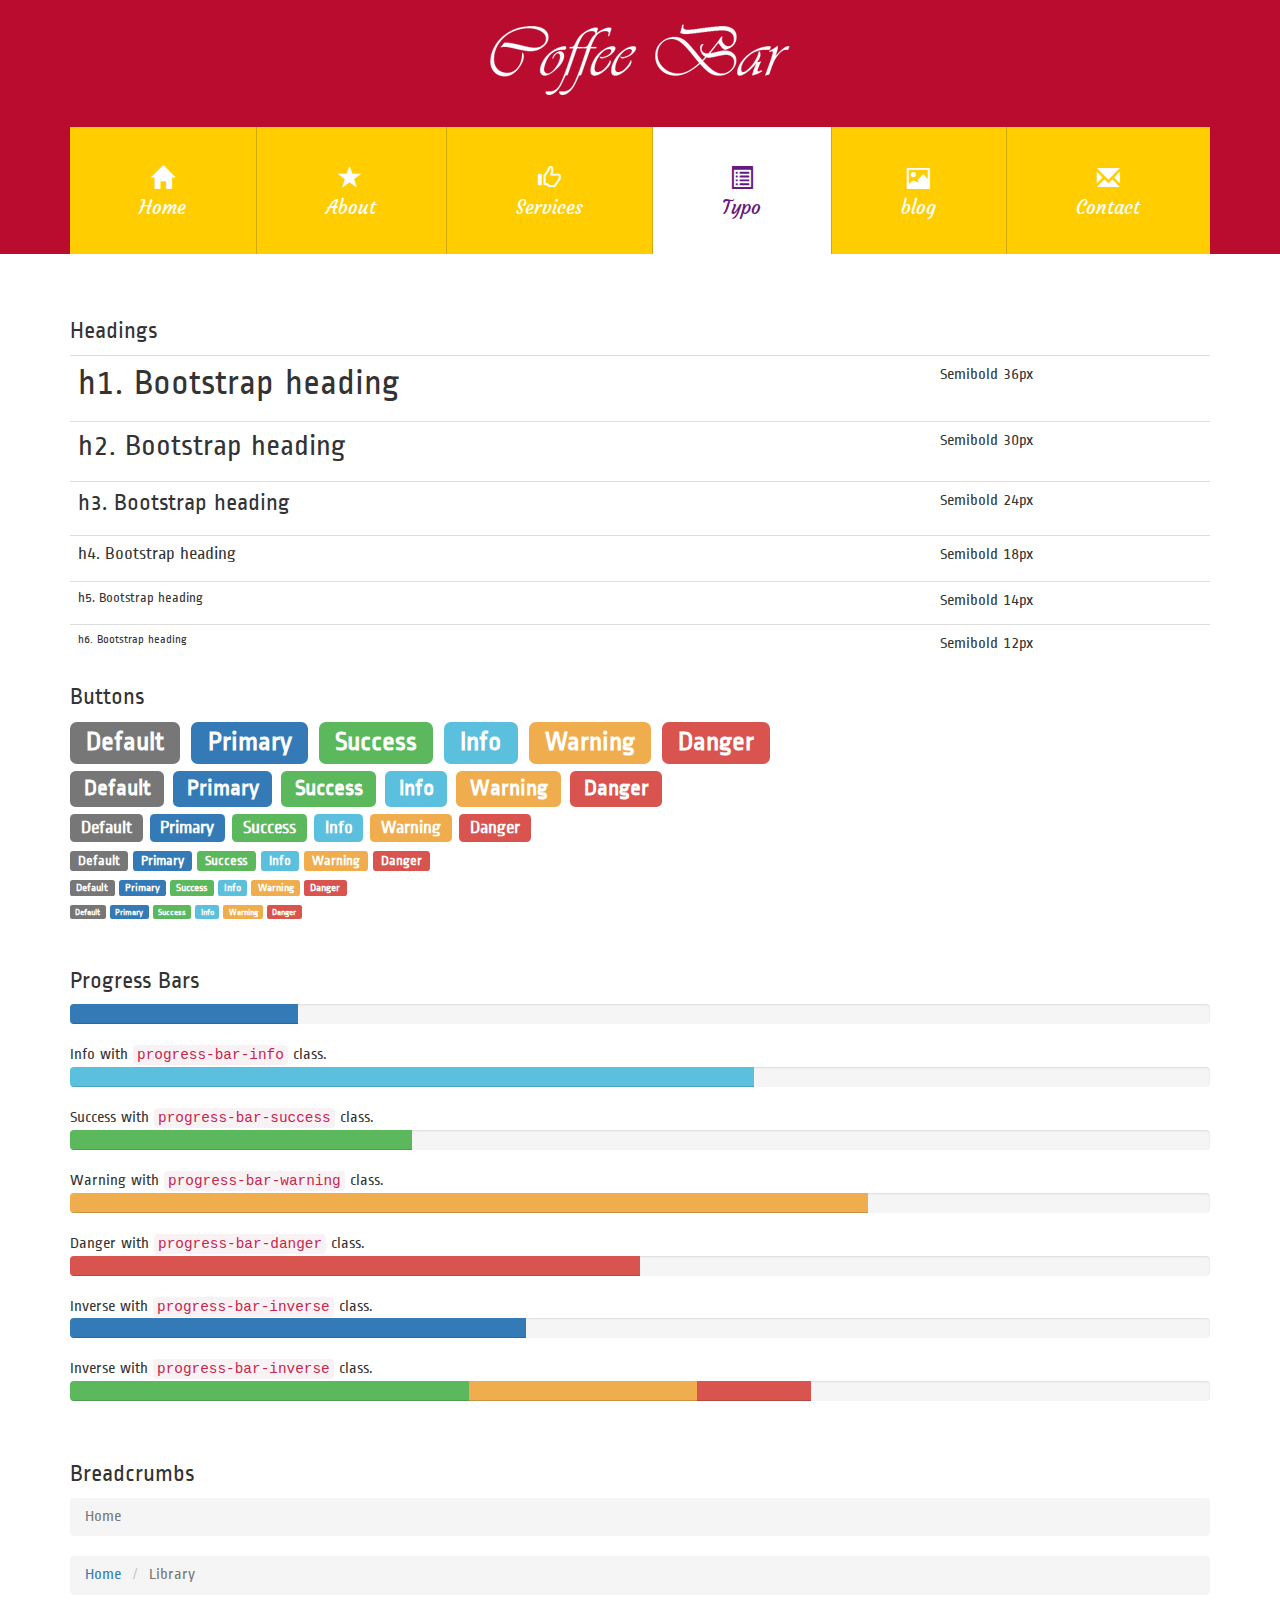
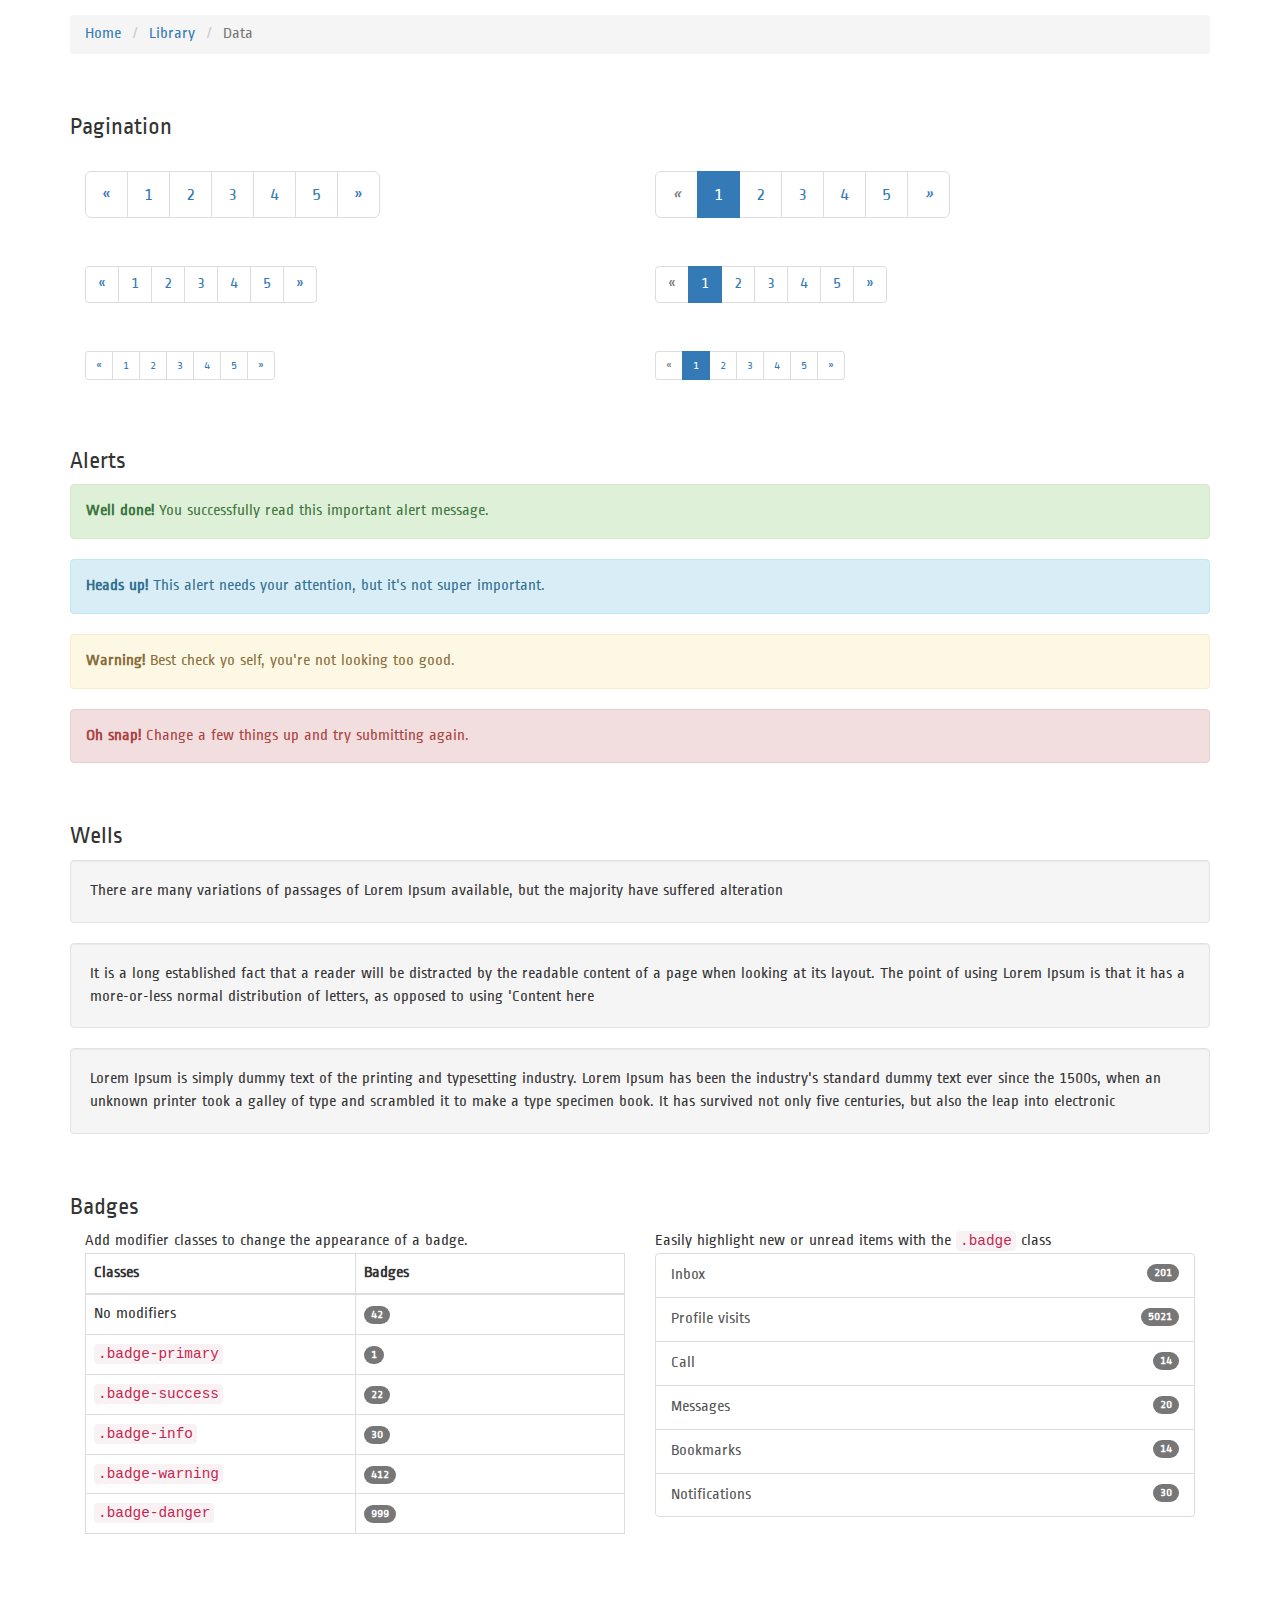
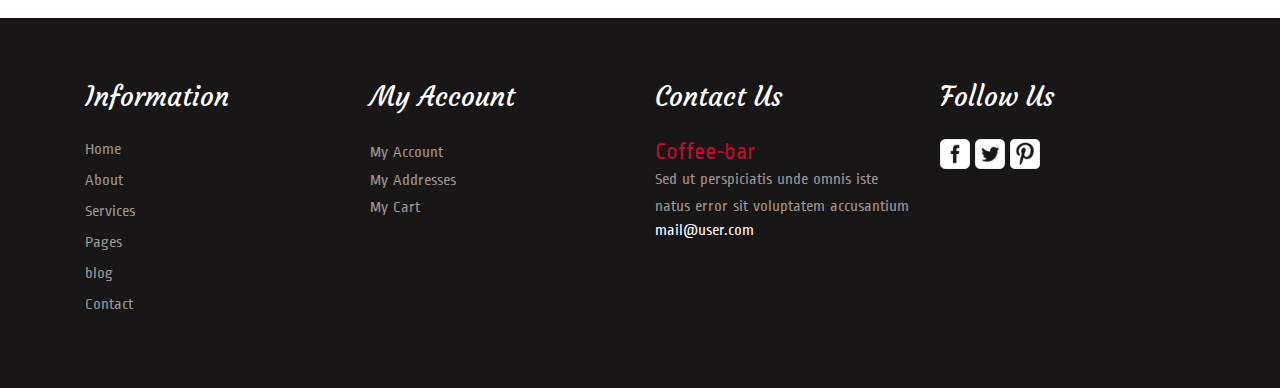
<file: bootstrapt响应式网站/pages.html>
<!DOCTYPE HTML>
<html>
<head>
<title>Contact</title>
<link href="css/bootstrap.css" rel="stylesheet" type="text/css" media="all">
<!-- jQuery (necessary for Bootstrap's JavaScript plugins) -->
<script src="js/jquery-1.11.0.min.js"></script>
<!-- Custom Theme files -->
<link href="css/style.css" rel="stylesheet" type="text/css" media="all"/>
<!-- Custom Theme files -->
<meta name="viewport" content="width=device-width, initial-scale=1">
<meta http-equiv="Content-Type" content="text/html; charset=utf-8" />
<meta name="keywords" content="Coffee Bar Responsive web template, Bootstrap Web Templates, Flat Web Templates, AndriodCompatible web template, Smartphone Compatible web template, free webdesigns for Nokia, Samsung, LG, SonyErricsson, Motorola web design" />
<!--Google Fonts-->
<link href='https://fonts.googleapis.com/css?family=Ropa+Sans:400,400italic' rel='stylesheet' type='text/css'>
<link href='https://fonts.googleapis.com/css?family=Courgette' rel='stylesheet' type='text/css'>
<!-- start-smoth-scrolling -->
<!-- //end-smoth-scrolling -->
</head>
<body>
<!--header start here-->
<div class="header">
   <div class="container">
        <div class="header-main">
			 <div class="logo">
			   <a href="index.html"><img src="images/logo.png" alt=""></a>
			 </div>
               <div class="top-nav">
            	<span class="menu"> <img src="images/icon.png" alt=""/></span>
				<ul class="nav nav-pills nav-justified res">
					<li><a class="no-bar" href="index.html"><i class="glyphicon glyphicon-home"> </i>Home</a></li>
					<li ><a href="about.html"><i class="glyphicon glyphicon-star"> </i>About</a></li>
					<li><a href="services.html"><i  class="glyphicon glyphicon-thumbs-up"> </i>Services</a></li>
					<li><a class="active" href="pages.html"><i class="glyphicon glyphicon-list-alt"> </i>Typo</a></li>
					<li><a href="blog.html"><i class="glyphicon glyphicon-picture"> </i>blog</a></li>
					<li><a href="contact.html"><i class="glyphicon glyphicon-envelope"> </i>Contact</a></li>
				</ul>
				<!-- script-for-menu -->
							 <script>
							   $( "span.menu" ).click(function() {
									  $( "ul.res" ).slideToggle( 300, function() {
									 // Animation complete.
									   });
								 });
							</script>
			<!-- /script-for-menu -->
			 </div>	
     <div class="clearfix"> </div>
   </div>	
 </div>
</div>
<!--header end here-->
<!--pages-starts-->
	<div class="pages">
		<div class="container">
			<div class="headdings">
				<h3 class="ghj">Headings</h3>
					<div class="bs-example">
						<table class="table">
						  <tbody>
							<tr>
							  <td><h1 id="h1.-bootstrap-heading">h1. Bootstrap heading<a class="anchorjs-link" href="#h1.-bootstrap-heading"><span class="anchorjs-icon"></span></a></h1></td>
							  <td class="type-info">Semibold 36px</td>
							</tr>
							<tr>
							  <td><h2 id="h2.-bootstrap-heading">h2. Bootstrap heading<a class="anchorjs-link" href="#h2.-bootstrap-heading"><span class="anchorjs-icon"></span></a></h2></td>
							  <td class="type-info">Semibold 30px</td>
							</tr>
							<tr>
							  <td><h3 id="h3.-bootstrap-heading">h3. Bootstrap heading<a class="anchorjs-link" href="#h3.-bootstrap-heading"><span class="anchorjs-icon"></span></a></h3></td>
							  <td class="type-info">Semibold 24px</td>
							</tr>
							<tr>
							  <td><h4 id="h4.-bootstrap-heading">h4. Bootstrap heading<a class="anchorjs-link" href="#h4.-bootstrap-heading"><span class="anchorjs-icon"></span></a></h4></td>
							  <td class="type-info">Semibold 18px</td>
							</tr>
							<tr>
							  <td><h5 id="h5.-bootstrap-heading">h5. Bootstrap heading<a class="anchorjs-link" href="#h5.-bootstrap-heading"><span class="anchorjs-icon"></span></a></h5></td>
							  <td class="type-info">Semibold 14px</td>
							</tr>
							<tr>
							  <td><h6>h6. Bootstrap heading</h6></td>
							  <td class="type-info">Semibold 12px</td>
							</tr>
						  </tbody>
						</table>
					</div>
			</div>
			<div class="Buttons">
				<h3 class="ghj">Buttons</h3>
				  <h1 class="b1">
					<a href="#"><span class="label label-default">Default</span></a>
					<a href="#"><span class="label label-primary">Primary</span></a>
					<a href="#"><span class="label label-success">Success</span></a>
					<a href="#"><span class="label label-info">Info</span></a>
					<a href="#"><span class="label label-warning">Warning</span></a>
					<a href="#"><span class="label label-danger">Danger</span></a>
				  </h1>
				  <h2 class="b2">
					<a href="#"><span class="label label-default">Default</span></a>
					<a href="#"><span class="label label-primary">Primary</span></a>
					<a href="#"><span class="label label-success">Success</span></a>
					<a href="#"><span class="label label-info">Info</span></a>
					<a href="#"><span class="label label-warning">Warning</span></a>
					<a href="#"><span class="label label-danger">Danger</span></a>
				  </h2>
				  <h3 class="b3">
					<a href="#"><span class="label label-default">Default</span></a>
					<a href="#"><span class="label label-primary">Primary</span></a>
					<a href="#"><span class="label label-success">Success</span></a>
					<a href="#"><span class="label label-info">Info</span></a>
					<a href="#"><span class="label label-warning">Warning</span></a>
					<a href="#"><span class="label label-danger">Danger</span></a>
				  </h3>
				  <h4 class="b4">
					<a href="#"><span class="label label-default">Default</span></a>
					<a href="#"><span class="label label-primary">Primary</span></a>
					<a href="#"><span class="label label-success">Success</span></a>
					<a href="#"><span class="label label-info">Info</span></a>
					<a href="#"><span class="label label-warning">Warning</span></a>
					<a href="#"><span class="label label-danger">Danger</span></a>
				  </h4>
				  <h5 class="b5">
					<a href="#"><span class="label label-default">Default</span></a>
					<a href="#"><span class="label label-primary">Primary</span></a>
					<a href="#"><span class="label label-success">Success</span></a>
					<a href="#"><span class="label label-info">Info</span></a>
					<a href="#"><span class="label label-warning">Warning</span></a>
					<a href="#"><span class="label label-danger">Danger</span></a>
				  </h5>
				  <h6 class="b6">
					<a href="#"><span class="label label-default">Default</span></a>
					<a href="#"><span class="label label-primary">Primary</span></a>
					<a href="#"><span class="label label-success">Success</span></a>
					<a href="#"><span class="label label-info">Info</span></a>
					<a href="#"><span class="label label-warning">Warning</span></a>
					<a href="#"><span class="label label-danger">Danger</span></a>
				  </h6>
		    </div>
		    <div class="progress-bars">
			 <h3 class="ghj">Progress Bars</h3>
				 <div class="tab-content">
					  <div class="tab-pane active" id="domprogress">
						  <div class="progress">    
							<div class="progress-bar progress-bar-primary" style="width: 20%"></div>
						  </div>
						  <p>Info with <code>progress-bar-info</code> class.</p>
						  <div class="progress">    
							<div class="progress-bar progress-bar-info" style="width: 60%"></div>
						  </div>
						  <p>Success with <code>progress-bar-success</code> class.</p>
						  <div class="progress">
							<div class="progress-bar progress-bar-success" style="width: 30%"></div>
						  </div>
						  <p>Warning with <code>progress-bar-warning</code> class.</p>
						  <div class="progress">
							<div class="progress-bar progress-bar-warning" style="width: 70%"></div>
						  </div>
						  <p>Danger with <code>progress-bar-danger</code> class.</p>
						  <div class="progress">
							<div class="progress-bar progress-bar-danger" style="width: 50%"></div>
						  </div>
						  <p>Inverse with <code>progress-bar-inverse</code> class.</p>
						  <div class="progress">
							<div class="progress-bar progress-bar-inverse" style="width: 40%"></div>
						  </div>
						   <p>Inverse with <code>progress-bar-inverse</code> class.</p>
						  <div class="progress">
							<div class="progress-bar progress-bar-success" style="width: 35%"><span class="sr-only">35% Complete (success)</span></div>
							<div class="progress-bar progress-bar-warning" style="width: 20%"><span class="sr-only">20% Complete (warning)</span></div>
							<div class="progress-bar progress-bar-danger" style="width: 10%"><span class="sr-only">10% Complete (danger)</span></div>
						  </div>
					</div>
			   </div>
		    </div>
			<div class="bread-crumbs">
				 <h3 class="ghj">Breadcrumbs</h3>
				   <ol class="breadcrumb">
				  <li class="active">Home</li>
				</ol>
				<ol class="breadcrumb">
				  <li><a href="#">Home</a></li>
				  <li class="active">Library</li>
				</ol>
				<ol class="breadcrumb">
				  <li><a href="#">Home</a></li>
				  <li><a href="#">Library</a></li>
				  <li class="active">Data</li>
				</ol>
		    </div>
			<div class="pagenatin">
				<h3 class="ghj">Pagination</h3>
					<div class="col-md-6">
					  <nav>
					  <ul class="pagination pagination-lg">
						<li><a href="#" aria-label="Previous"><span aria-hidden="true">«</span></a></li>
						<li><a href="#">1</a></li>
						<li><a href="#">2</a></li>
						<li><a href="#">3</a></li>
						<li><a href="#">4</a></li>
						<li><a href="#">5</a></li>
						<li><a href="#" aria-label="Next"><span aria-hidden="true">»</span></a></li>
					  </ul>
					  </nav>
					  <nav>
					  <ul class="pagination">
						<li><a href="#" aria-label="Previous"><span aria-hidden="true">«</span></a></li>
						<li><a href="#">1</a></li>
						<li><a href="#">2</a></li>
						<li><a href="#">3</a></li>
						<li><a href="#">4</a></li>
						<li><a href="#">5</a></li>
						<li><a href="#" aria-label="Next"><span aria-hidden="true">»</span></a></li>
					  </ul>
					  </nav>
					  <nav>
						<ul class="pagination pagination-sm">
							<li><a href="#" aria-label="Previous"><span aria-hidden="true">«</span></a></li>
							<li><a href="#">1</a></li>
							<li><a href="#">2</a></li>
							<li><a href="#">3</a></li>
							<li><a href="#">4</a></li>
							<li><a href="#">5</a></li>
							<li><a href="#" aria-label="Next"><span aria-hidden="true">»</span></a></li>
						</ul>
					  </nav>
					</div>
					<div class="col-md-6">
						<nav>
							<ul class="pagination pagination-lg">
									<li class="disabled"><a href="#"><i class="fa fa-angle-left">«</i></a></li>
									<li class="active"><a href="#">1</a></li>
									<li><a href="#">2</a></li>
									<li><a href="#">3</a></li>
									<li><a href="#">4</a></li>
									<li><a href="#">5</a></li>
									<li><a href="#"><i class="fa fa-angle-right">»</i></a></li>
							</ul>
						</nav>
						<nav>
						  <ul class="pagination">
							<li class="disabled"><a href="#" aria-label="Previous"><span aria-hidden="true">«</span></a></li>
							<li class="active"><a href="#">1 <span class="sr-only">(current)</span></a></li>
							<li><a href="#">2</a></li>
							<li><a href="#">3</a></li>
							<li><a href="#">4</a></li>
							<li><a href="#">5</a></li>
							<li><a href="#" aria-label="Next"><span aria-hidden="true">»</span></a></li>
						 </ul>
					    </nav>
					    <nav>
							 <ul class="pagination pagination-sm">
								<li class="disabled"><a href="#"><i class="fa fa-angle-left"></i>«</a></li>
								<li class="active"><a href="#">1</a></li>
								<li><a href="#">2</a></li>
								<li><a href="#">3</a></li>
								<li><a href="#">4</a></li>
								<li><a href="#">5</a></li>
								<li><a href="#"><i class="fa fa-angle-right"></i>»</a></li>
							</ul>
						</nav>
					</div>
					<div class="clearfix"> </div>
			</div>
			<div class="alerts">
			  <h3 class="ghj">Alerts</h3>
			   <div class="alert alert-success" role="alert">
					<strong>Well done!</strong> You successfully read this important alert message.
			   </div>
			   <div class="alert alert-info" role="alert">
					<strong>Heads up!</strong> This alert needs your attention, but it's not super important.
			   </div>
			   <div class="alert alert-warning" role="alert">
					<strong>Warning!</strong> Best check yo self, you're not looking too good.
			   </div>
			   <div class="alert alert-danger" role="alert">
					<strong>Oh snap!</strong> Change a few things up and try submitting again.
			   </div>
		    </div>
			<div class="distracted">
			  <h3 class="ghj">Wells</h3>
				   <div class="well">
					There are many variations of passages of Lorem Ipsum available, but the majority have suffered alteration
				   </div>
				   <div class="well">
					It is a long established fact that a reader will be distracted by the readable content of a page when looking at its layout. The point of using Lorem Ipsum is that it has a more-or-less normal distribution of letters, as opposed to using 'Content here
				   </div>
				   <div class="well">
					Lorem Ipsum is simply dummy text of the printing and typesetting industry. Lorem Ipsum has been the industry's standard dummy text ever since the 1500s, when an unknown printer took a galley of type and scrambled it to make a type specimen book. It has survived not only five centuries, but also the leap into electronic
				   </div>
		    </div>
		<div class="appearance">
			 <h3 class="ghj">Badges</h3>
				<div class="col-md-6">
					<p>Add modifier classes to change the appearance of a badge.</p>
					  <table class="table table-bordered">
						<thead>
							<tr>
								<th width="50%">Classes</th>
								<th width="50%">Badges</th>
							</tr>
						</thead>
						<tbody>
							<tr>
								<td>No modifiers</td>
								<td><span class="badge">42</span></td>
							</tr>
							<tr>
								<td><code>.badge-primary</code></td>
								<td><span class="badge badge-primary">1</span></td>
							</tr>
							<tr>
								<td><code>.badge-success</code></td>
								<td><span class="badge badge-success">22</span></td>
							</tr>
							<tr>
								<td><code>.badge-info</code></td>
								<td><span class="badge badge-info">30</span></td>
							</tr>
							<tr>
								<td><code>.badge-warning</code></td>
								<td><span class="badge badge-warning">412</span></td>
							</tr>
							<tr>
								<td><code>.badge-danger</code></td>
								<td><span class="badge badge-danger">999</span></td>
							</tr>
						</tbody>
					  </table>                    
				</div>
				<div class="col-md-6">
				  <p>Easily highlight new or unread items with the <code>.badge</code> class</p>
					<div class="list-group list-group-alternate"> 
						<a href="#" class="list-group-item"><span class="badge">201</span> <i class="ti ti-email"></i> Inbox </a> 
						<a href="#" class="list-group-item"><span class="badge badge-primary">5021</span> <i class="ti ti-eye"></i> Profile visits </a> 
						<a href="#" class="list-group-item"><span class="badge">14</span> <i class="ti ti-headphone-alt"></i> Call </a> 
						<a href="#" class="list-group-item"><span class="badge">20</span> <i class="ti ti-comments"></i> Messages </a> 
						<a href="#" class="list-group-item"><span class="badge badge-warning">14</span> <i class="ti ti-bookmark"></i> Bookmarks </a> 
						<a href="#" class="list-group-item"><span class="badge badge-danger">30</span> <i class="ti ti-bell"></i> Notifications </a> 
					</div>
			    </div>
			   <div class="clearfix"> </div>
			</div>
		</div>	
	</div>	
	<!--pages-end-->
<!--footer start here-->
<div class="footer">
	<div class="container">
		<div class="footer-main">
		   <div class="col-md-3 footer-grid">
				<h3>Information</h3>
				<ul>
					<li><a class="active no-bar" href="index.html">Home</a></li>
					<li><a href="about.html">About</a></li>
					<li><a href="services.html">Services</a></li>
					<li><a href="pages.html">Pages</a></li>
					<li><a href="blog.html">blog</a></li>
					<li><a href="contact.html">Contact</a></li>
				</ul>
		   </div>
			<div class="col-md-3 footer-grid">
				<h3>My Account</h3>
				<p><a href="#">My Account</a></p>
				<p><a href="contact.html">My Addresses</a></p>
				<p><a href="#">My Cart</a></p>
			</div>
			<div class="col-md-3 footer-grid">
				<h3>Contact Us</h3>
				<h4>Coffee-bar</h4>
				<p>Sed ut perspiciatis unde omnis iste natus error sit voluptatem accusantium</p>
			    <div class="ftr-cont">
			    	<span class="mail"> </span>
			    	<a href="#">mail@user.com</a>
			    </div>
			</div>
			<div class="col-md-3 footer-grid">
				<h3>Follow Us</h3>
				<ul class="social-icon-ftr">
					<li><a href="#"><span class="fa">  </span></a></li>
					<li><a href="#"><span class="tw">  </span> </a></li>
					<li><a href="#"><span class="p">  </span></a></li>
				</ul>
			</div>
		<div class="clearfix"> </div>
		</div>
	</div>
</div>
<!--footer end here-->
</body>
</html>
</file>
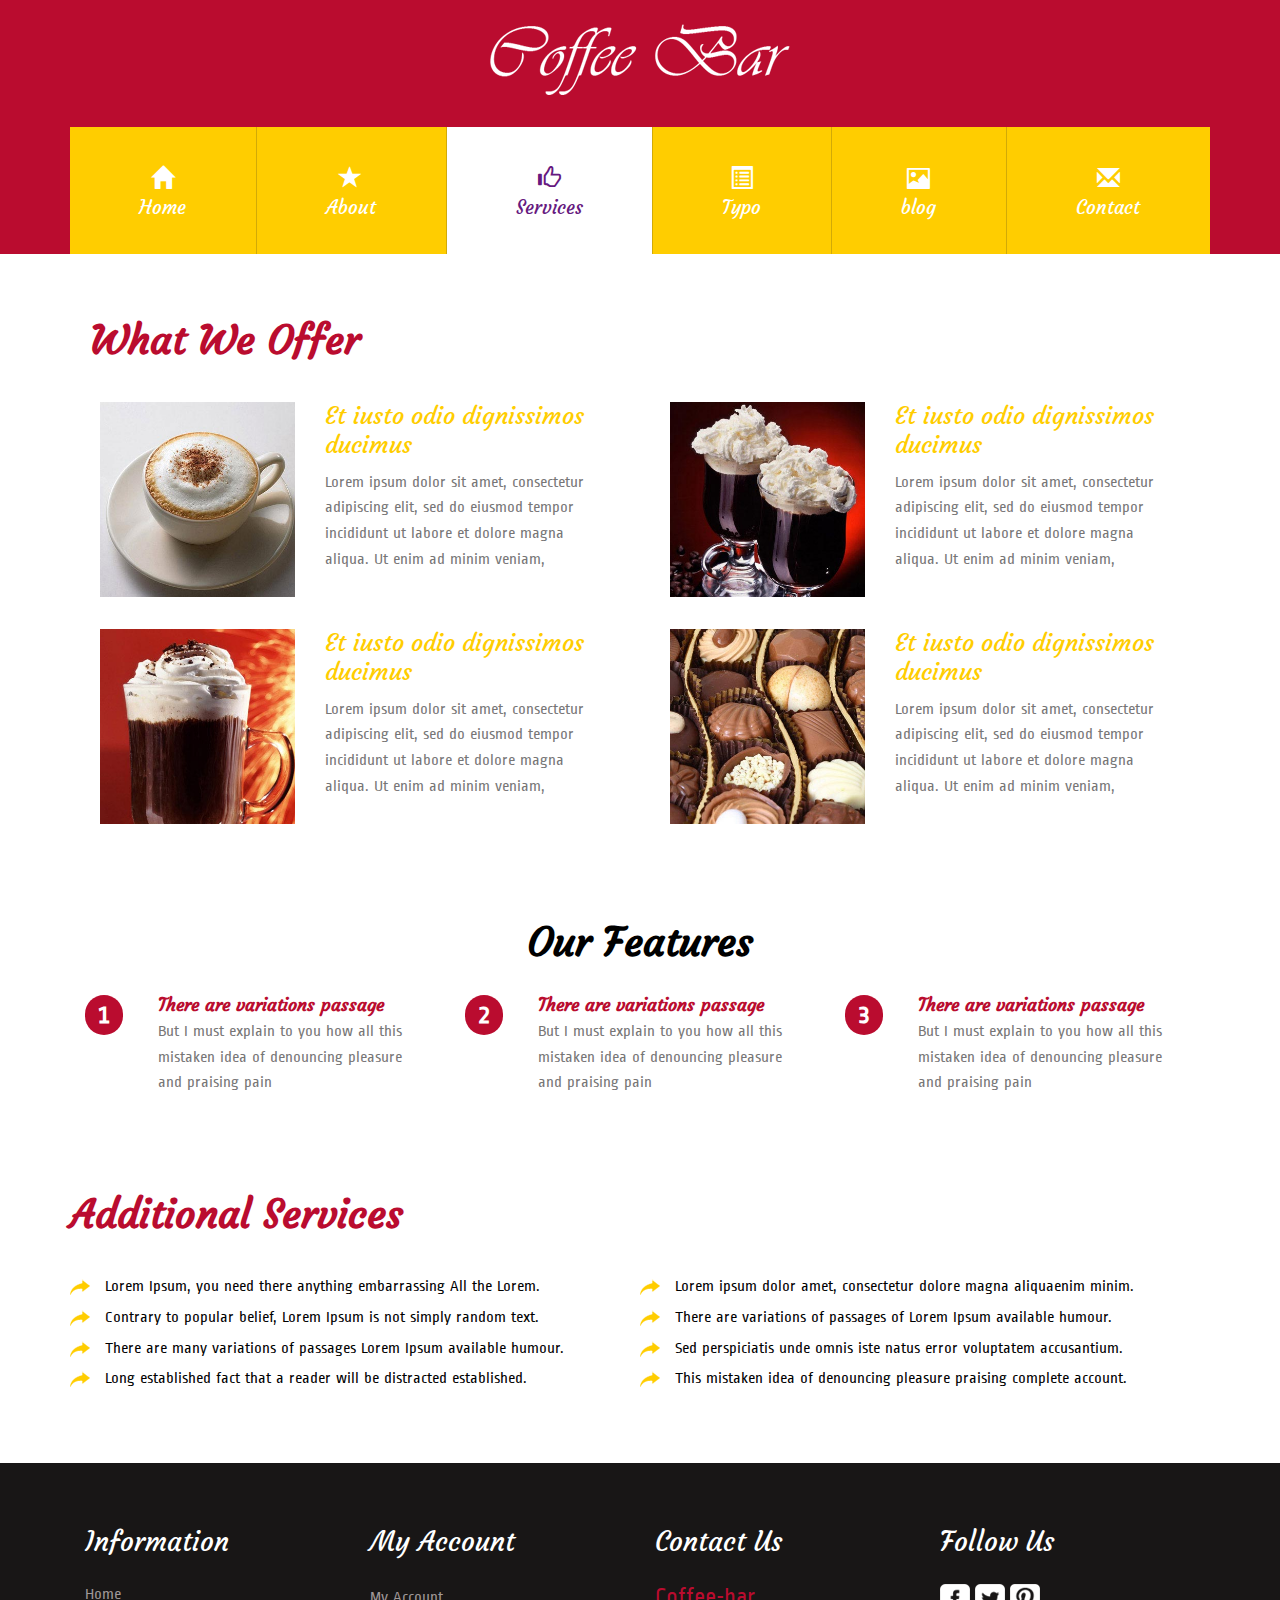
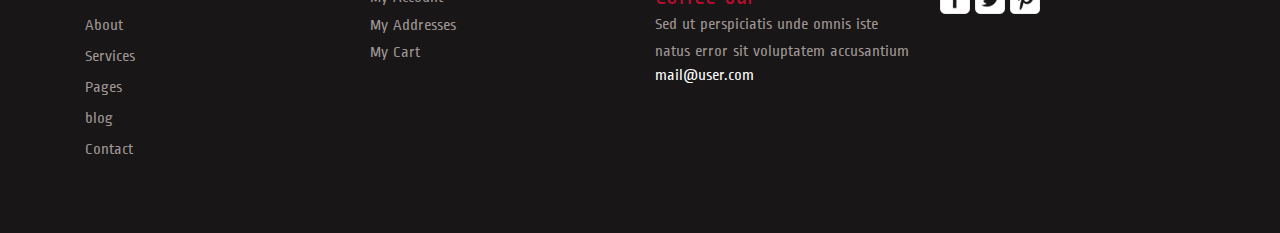
<file: bootstrapt响应式网站/services.html>
<!DOCTYPE HTML>
<html>
<head>
<title>Services</title>
<link href="css/bootstrap.css" rel="stylesheet" type="text/css" media="all">
<!-- jQuery (necessary for Bootstrap's JavaScript plugins) -->
<script src="js/jquery-1.11.0.min.js"></script>
<!-- Custom Theme files -->
<link href="css/style.css" rel="stylesheet" type="text/css" media="all"/>
<!-- Custom Theme files -->
<meta name="viewport" content="width=device-width, initial-scale=1">
<meta http-equiv="Content-Type" content="text/html; charset=utf-8" />
<meta name="keywords" content="Coffee Bar"/>
<!--Google Fonts-->
<link href='https://fonts.googleapis.com/css?family=Ropa+Sans:400,400italic' rel='stylesheet' type='text/css'>
<link href='https://fonts.googleapis.com/css?family=Courgette' rel='stylesheet' type='text/css'>
<!-- start-smoth-scrolling -->
<!--<script type="text/javascript" src="js/move-top.js"></script>
<script type="text/javascript" src="js/easing.js"></script>-->

	<!--<script type="text/javascript">
			jQuery(document).ready(function($) {
				$(".scroll").click(function(event){		
					event.preventDefault();
					$('html,body').animate({scrollTop:$(this.hash).offset().top},1000);
				});
			});
	</script>-->
<!-- //end-smoth-scrolling -->
</head>
<body>
<!--header start here-->
<div class="header">
   <div class="container">
        <div class="header-main">
			 <div class="logo">
			   <a href="index.html"><img src="images/logo.png" alt=""></a>
			 </div>
            <div class="top-nav">
            	<span class="menu"> <img src="images/icon.png" alt=""/></span>
				<ul class="nav nav-pills nav-justified res">
					<li><a class="no-bar" href="index.html"><i class="glyphicon glyphicon-home"> </i>Home</a></li>
					<li ><a class="icon" href="about.html"><i class="glyphicon glyphicon-star"> </i>About</a></li>
					<li><a class="active" href="services.html"><i  class="glyphicon glyphicon-thumbs-up"> </i>Services</a></li>
					<li><a href="pages.html"><i class="glyphicon glyphicon-list-alt"> </i>Typo</a></li>
					<li><a href="blog.html"><i class="glyphicon glyphicon-picture"> </i>blog</a></li>
					<li><a href="contact.html"><i class="glyphicon glyphicon-envelope"> </i>Contact</a></li>
				</ul>
				<!-- script-for-menu -->
							 <script>
							   $( "span.menu" ).click(function() {
								 $( "ul.res" ).slideToggle( 300, function() {
								 // Animation complete.
								  });
								 });
							</script>
			<!-- /script-for-menu -->
			 </div>	
     <div class="clearfix"> </div>
   </div>	
 </div>
</div>
<!--header end here-->
<!--services start here-->
<div class="services">
	<div class="container">
		<div class="services-main">
				<h3>What We Offer</h3>
			<div class="services-bot">
				<div class="col-md-6 services-grid">
					<div class="col-md-5 serv-img">
						<a href="#"><img src="images/s2.jpg" alt="" class="img-responsive"></a>
					</div>
					<div class="col-md-7 serv-text">
						<h4><a href="single.html">Et iusto odio dignissimos ducimus</a></h4>
						<p>Lorem ipsum dolor sit amet, consectetur adipiscing elit, sed do eiusmod tempor incididunt ut labore et dolore magna aliqua. Ut enim ad minim veniam, </p>
					</div>
				  <div class="clearfix"> </div>
				</div>
				<div class="col-md-6 services-grid">
					<div class="col-md-5 serv-img">
						<a href="#"><img src="images/s3.jpg" alt="" class="img-responsive"></a>
					</div>
					<div class="col-md-7 serv-text">
						<h4><a href="single.html">Et iusto odio dignissimos ducimus</a></h4>
						<p>Lorem ipsum dolor sit amet, consectetur adipiscing elit, sed do eiusmod tempor incididunt ut labore et dolore magna aliqua. Ut enim ad minim veniam, </p>
					</div>
				</div>
			   <div class="clearfix"> </div>
			</div>
			<div class="services-bot">
				<div class="col-md-6 services-grid">
					<div class="col-md-5 serv-img">
						<a href="#"><img src="images/s5.jpg" alt="" class="img-responsive"></a>
					</div>
					<div class="col-md-7 serv-text">
						<h4><a href="single.html">Et iusto odio dignissimos ducimus</a></h4>
						<p>Lorem ipsum dolor sit amet, consectetur adipiscing elit, sed do eiusmod tempor incididunt ut labore et dolore magna aliqua. Ut enim ad minim veniam, </p>
					</div>
				  <div class="clearfix"> </div>
				</div>
				<div class="col-md-6 services-grid">
					<div class="col-md-5 serv-img">
						<a href="#"><img src="images/s4.jpg" alt="" class="img-responsive"></a>
					</div>
					<div class="col-md-7 serv-text">
						<h4><a href="single.html">Et iusto odio dignissimos ducimus</a></h4>
						<p>Lorem ipsum dolor sit amet, consectetur adipiscing elit, sed do eiusmod tempor incididunt ut labore et dolore magna aliqua. Ut enim ad minim veniam, </p>
					</div>
				  <div class="clearfix"> </div>
				</div>
			  <div class="clearfix"> </div>
			</div>
		</div>
	</div>
</div>
<div class="feature">
	  <div class="container">
	  	<h3>Our Features</h3>
	  	<div class="feature-main">
	  		<div class="col-md-4 fact-grid">
	  			<div class="col-md-2 cord-drop">
	  				<span class="numbers">1</span>
	  			</div>
	  			 <div class="col-md-10 feature-text">
		  				<h4><a href="single.html">There are variations passage</a></h4>
		  				<p>But I must explain to you how all this mistaken idea of denouncing pleasure and praising pain</p>
	  			 </div>	
	  		  <div class="clearfix"> </div>
	  		</div>
	  		<div class="col-md-4 fact-grid">
	  			<div class="col-md-2 cord-drop">
	  				<span class="numbers">2</span>
	  			</div>
	  			 <div class="col-md-10 feature-text">
		  				<h4><a href="single.html">There are variations passage</a></h4>
		  				<p>But I must explain to you how all this mistaken idea of denouncing pleasure and praising pain</p>
	  			 </div>	
	  		  <div class="clearfix"> </div>
	  		</div>
	  		<div class="col-md-4 fact-grid">
	  			<div class="col-md-2 cord-drop">
	  				<span class="numbers">3</span>
	  			</div>
	  			 <div class="col-md-10 feature-text">
		  				<h4><a href="single.html">There are variations passage</a></h4>
		  				<p>But I must explain to you how all this mistaken idea of denouncing pleasure and praising pain</p>
	  			 </div>	
	  		  <div class="clearfix"> </div>
	  		</div>
	  		<div class="clearfix"> </div>
	  	</div>
	</div>
</div>
<div class="addition">
	<div class="container">
		<div class="addition-main">
			  <h3>Additional Services</h3>
			  <div class="col-md-6 addition-grid">
			  	<ul>
			  		<li><a href="#">Lorem Ipsum, you need  there anything embarrassing  All the Lorem.</a></li>
			  		<li><a href="#">Contrary to popular belief, Lorem Ipsum is not simply random text.</a></li>
			  		<li><a href="#">There are many variations of passages Lorem Ipsum available humour.</a></li>
			  		<li><a href="#">Long established fact that a reader will be distracted established.</a></li>
			  	</ul>
			  </div>
			  <div class="col-md-6 addition-grid">
			  	<ul>
			  		<li><a href="#">Lorem ipsum dolor amet, consectetur dolore magna aliquaenim minim.</a></li>
			  		<li><a href="#">There are variations of passages of Lorem Ipsum available humour.</a></li>
			  		<li><a href="#">Sed perspiciatis unde omnis iste natus error voluptatem accusantium.</a></li>
			  		<li><a href="#">This mistaken idea of denouncing pleasure praising complete account.</a></li>
			  	</ul>
			  </div>
			<div class="clearfix"> </div>
		</div>
	</div>
</div>
<!--services end here-->
<!--footer start here-->
<div class="footer">
	<div class="container">
		<div class="footer-main">
		   <div class="col-md-3 footer-grid">
				<h3>Information</h3>
				<ul>
					<li><a class="active no-bar" href="index.html">Home</a></li>
					<li><a href="about.html">About</a></li>
					<li><a href="services.html">Services</a></li>
					<li><a href="pages.html">Pages</a></li>
					<li><a href="blog.html">blog</a></li>
					<li><a href="contact.html">Contact</a></li>
				</ul>
		   </div>
			<div class="col-md-3 footer-grid">
				<h3>My Account</h3>
				<p><a href="#">My Account</a></p>
				<p><a href="contact.html">My Addresses</a></p>
				<p><a href="#">My Cart</a></p>
			</div>
			<div class="col-md-3 footer-grid">
				<h3>Contact Us</h3>
				<h4>Coffee-bar</h4>
				<p>Sed ut perspiciatis unde omnis iste natus error sit voluptatem accusantium</p>
			    <div class="ftr-cont">
			    	<span class="mail"> </span>
			    	<a href="#">mail@user.com</a>
			    </div>
			</div>
			<div class="col-md-3 footer-grid">
				<h3>Follow Us</h3>
				<ul class="social-icon-ftr">
					<li><a href="#"><span class="fa">  </span></a></li>
					<li><a href="#"><span class="tw">  </span> </a></li>
					<li><a href="#"><span class="p">  </span></a></li>
				</ul>
			</div>
		<div class="clearfix"> </div>
		</div>
	</div>
</div>
<!--footer end here-->
</body>
</html>
</file>
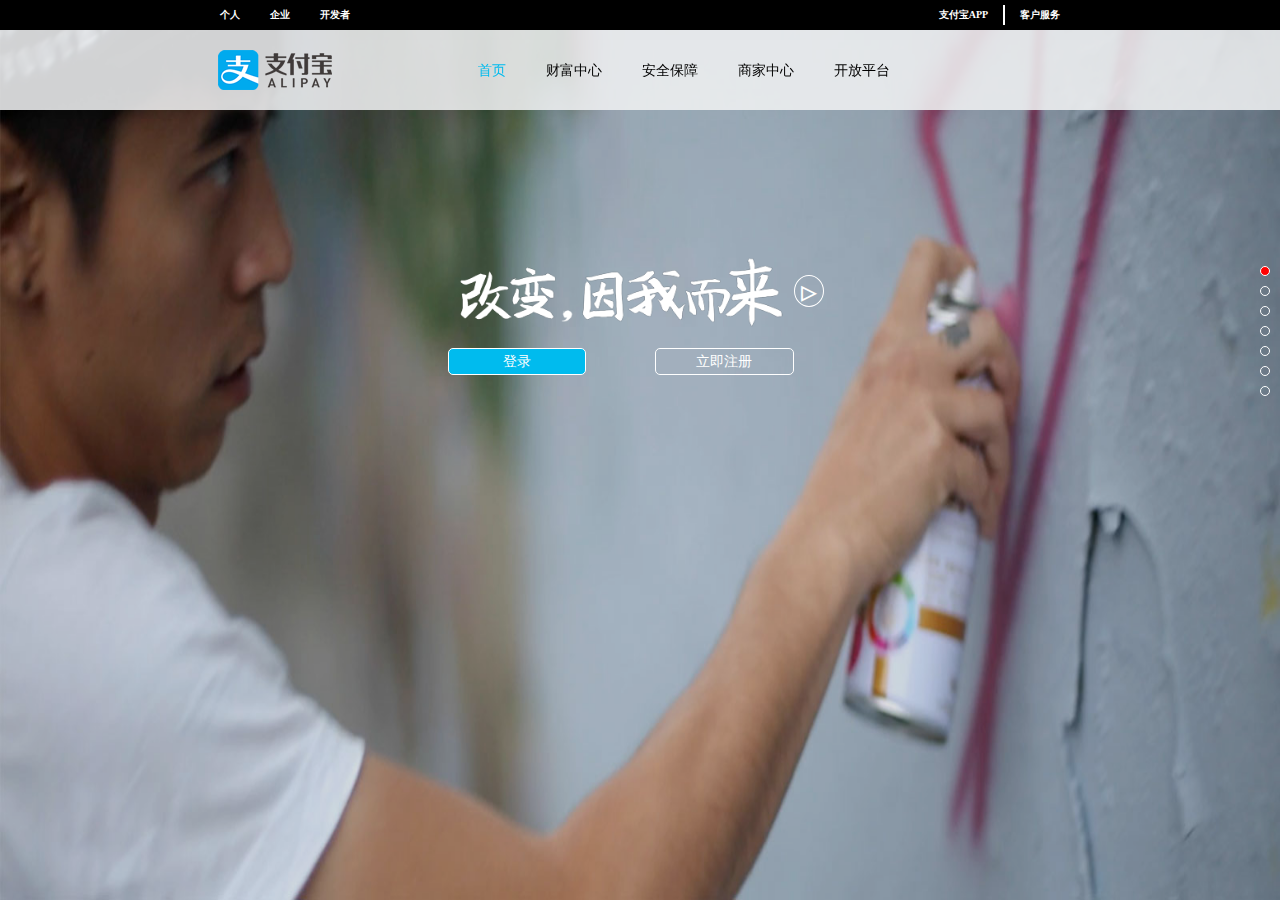
<file: jq滚轴事件和支付宝案例/支付宝.html>
<!DOCTYPE html>
<html>
<head lang="en">
    <meta charset="UTF-8">
    <title></title>
    <script src="js/jquery-3.0.0.js"></script>
    <!--
        <script src=”http://ie7-js.googlecode.com/svn/version/2.1(beta4)/IE9.js”></script>
    -->
    <link rel="stylesheet" href="css/bootstrap.css"/>
    <link rel="stylesheet" href="css/index.css"/>
    <script src="js/index.js"></script>
</head>
<body>
<div class="div_bg" style="position: relative; height: 100%">
    <div class="title_login">
        <div class="title">
            <ul class="ul_title_left pull-left">
                <li class="ul_left_li">个人</li>
                <li class="ul_left_li">企业</li>
                <li class="ul_left_li">开发者</li>
            </ul>
            <ul class="ul_title_right pull-right">
                <li class="ul_right_li">支付宝APP</li>
                <li class="ul_right_li">客户服务</li>
            </ul>
        </div>
        <div class="login">
            <img class="img_login" src="image/T1HHFgXXVeXXXXXXXX.png" alt=""/>
            <ul class="ul_login">
                <li class="li_login">首页</li>
                <li class="li_login">财富中心</li>
                <li class="li_login">安全保障</li>
                <li class="li_login">商家中心</li>
                <li class="li_login">开放平台</li>
            </ul>
        </div>
    </div>              <!--固定定位不占位置，不动-->
    <div class="dian">
        <div class="div_d"></div>
        <div class="div_d"></div>
        <div class="div_d"></div>
        <div class="div_d"></div>
        <div class="div_d"></div>
        <div class="div_d"></div>
        <div class="div_d"></div>
    </div>
    <div class="banner">
        <ul class="ul_banner">
            <li class="li_banner">
                <div class="li_banner_div">
                    <div class="div_li center-block ">        <!--中间的-->
                        <div class="pull-left" style=" width: 90%;">
                            <img class="center-block img-responsive" src="image/4JdljnmTmX.png"/>  <!--文字背景图-->

                            <div class="text-center">
                                <button class="btn_login pull-left">登录</button>
                                <button class="btn_regest pull-right">立即注册</button>
                            </div>
                        </div>
                        <span class="pull-left a_video">&triangleright;</span>
                    </div>
                </div>
                <video class="video_p" src="image/T1T78eXapfXXXXXXXX.mp4"></video>            <!--视频-->
                <img class="img_li img-responsive" src="image/T1k5ReXXlkXXXXXXXX.jpg" alt=""/>    <!--大图1-->
            </li>
            <li class="li_banner">
                <div class="div_banner">         <!--全是小背景图-->
                    <img class="img_yun" src="image/T19AteXc4xXXXXXXXX.png" alt=""/>
                    <img class="img_yun1" src="image/T10QFeXdlgXXXXXXXX.png" alt=""/>
                    <img class="img_yun2" src="image/4JdkvPL4wX.png" alt=""/>
                    <img class="img_size img-responsive" src="image/4JdlKWNmB3.png" alt=""/>    <!--字-->
                </div>
                <img class="per" src="image/T1GDtfXeRcXXXXXXXX.png" alt=""/>    <!--大背景-->
                <img class="img-responsive img_li" src="image/T1yXVfXfddXXXXXXXX.jpg" alt=""/>    <!--大图2-->

                <div class="li_banner_title">          <!--底部信息-->
                    <p>转账付款</p>
                    <span>转到支付宝账户，瞬间到账 | 转到银行卡，2小时到账</span>
                </div>
            </li>
            <li class="li_banner">
                <div class="div_image">
                    <img class="img_tu" src="image/T1zABeXkxsXXXXXXXX.png" alt=""/>       <!--文字-->
                    <img class="img_tu" src="image/T1PQteXadyXXXXXXXX.png" alt=""/>   <!--手机-->
                    <img class="img_tu" src="image/T148deXkVlXXXXXXXX.png" alt=""/>       <!--扫码-->
                </div>
                <img class="img-responsive img_li" src="image/4JdlRITPmX.jpg" alt=""/>    <!--大图3-->

                <div class="li_banner_title">
                    <p>转账付款</p>
                    <span>转到支付宝账户，瞬间到账 | 转到银行卡，2小时到账</span>
                </div>
            </li>
            <li class="li_banner">
                <div class="div_image">
                    <img class="img_fan" src="image/T14uXfXdBXXXXXXXXX.png" alt=""/>   <!--文字-->
                </div>
                <img class="img_big img-responsive img_li" src="image/T1y3dfXfFlXXXXXXXX.jpg" alt=""/>  <!--大图4-->

                <div class="li_banner_title">
                    <p>转账付款</p>
                    <span>转到支付宝账户，瞬间到账 | 转到银行卡，2小时到账</span>
                </div>
            </li>
            <li class="li_banner">
                <div class="div_image">
                    <img class="img_sma" src="image/T1fCVfXg0hXXXXXXXX.png" alt=""/>  <!--文字-->
                </div>
                <img class="img-responsive img_li" src="image/4JdkvtFg7B.jpg" alt=""/>      <!--大图5-->
                <div class="li_banner_title">
                    <p>转账付款</p>
                    <span>转到支付宝账户，瞬间到账 | 转到银行卡，2小时到账</span>
                </div>
            </li>
            <li class="li_banner">
                <div class="div_image">
                    <img class="img_pai" src="image/4OdnkirZ89.png" alt=""/>  <!--文字-->
                </div>
                <img class="img-responsive img_li" src="image/4JdidBF3Kn.jpg" alt=""/>  <!--大图6-->

                <div class="li_banner_title">
                    <p>转账付款</p>
                    <span>转到支付宝账户，瞬间到账 | 转到银行卡，2小时到账</span>
                </div>
            </li>
            <li class="li_banner">           <!--脚注部分-->
                <div style=" margin-top: 10%; padding-left: 17%;padding-top: 2%;">
                    <div class="div_foot ">
                        <p>付款，是件容易的事</p>
                        <span><a href="#">付款方式</a> | <a href="#">134 家金融机构</a></span>
                    </div>
                    <div class="div_foot">
                        <p>会员保障，安心付款</p>
                        <span><a href="#">安全升级</a> | <a href="#">应急服务</a> | <a href="#">理赔服务</a></span>
                    </div>
                    <div class="div_foot">
                        <p>海外商品、想购就购</p>
                        <span><a href="#">全球直购</a>  | <a href="#">海外直邮</a> </span>
                    </div>
                    <div class="div_foot">
                        <p>玩转支付宝</p>
                        <span><a href="#">如何购物</a>  | <a href="#">新手须知</a>  | <a href="#">我要开店</a> </span>
                    </div>
                </div>
                <div style=" clear: left; padding-left: 17%;padding-top: 2%;">
                    <div class="div_foot1">
                        <p><a href="#">支付宝收费规则</a>|<a href="#">支付宝服务协议</a></p>

                        <p><a href="#">蚂蚁金服隐私权政策蚂蚁</a>|<a href="#">金服客户权益保障承诺书</a></p>

                        <p>公告

                            <a href="#">变更支付宝服务协议的公告</a>

                        <p><a href="#">《关于防范和打击电信网络诈骗犯</a></p>
                        </p>
                    </div>
                    <div class="div_foot1">
                        <p>支付宝官方微博 <a href="#">+关注</a></p>
                    </div>
                    <div class="div_foot1">
                        <p>下载支付宝</p>
                        <span><img class="img-responsive" style=" width: 50%" src="image/4JeKe0VC1t.jpg" alt=""/></span>
                    </div>
                    <div class="div_foot1">
                        <p><a href="#">支付宝E公益</a></p>

                        <p><a href="#">帮助听力智障儿童，献爱心</a></p>
                    </div>
                    <img class="pull-left" src="image/T1L0JfXdhmXXXXXXXX.jpg" alt=""/>

                </div>
                <div style="clear: both; background-color: #1E1B29;height: auto; overflow: hidden;padding-bottom: 10%;">
                    <ul class="ul_foot">
                        <li>诚征英才</li>
                        <li>联系我们</li>
                        <li>International</li>
                        <li>BusinessICP证: 沪B2-20150087</li>
                        <br/>
                        <li>蚂蚁金服集团</li>
                        <li>支付宝</li>
                        <li>余额宝</li>
                        <li>招财宝</li>
                        <li>芝麻信用</li>
                        <li>蚂蚁微贷</li>
                        <li>网商银行</li>
                        <li>蚂蚁达客</li>
                        <br/>
                        <li>阿里巴巴集团</li>
                        <li>淘宝网</li>
                        <li>天猫</li>
                        <li>聚划算</li>
                        <li>全球速卖通</li>
                        <li>阿里巴巴国际交易市场</li>
                        <li>1688</li>
                        <li>阿里妈妈</li>
                        <li> 阿里旅行·去啊</li>
                        <li>阿里云计算</li>
                        <li>YunOS</li>
                        <li>阿里通信</li>
                        <li>万网</li>
                        <li>高德</li>
                        <li>优视</li>
                        <li>友盟</li>
                        <li>虾米</li>
                        <li>天天动听</li>
                        <li>来往</li>
                        <li>钉钉</li>
                    </ul>
                </div>
            </li>
        </ul>
    </div>
</div>
</body>
</html>
</file>
<file: bootstrapt响应式网站/css/style.css>
h4, h5, h6,
h1, h2, h3 {margin-top: 0;}
ul, ol {margin: 0;}
p {margin: 0;}
html, body{
     font-family: 'RopaSans-Regular';
     font-size: 100%;
     background:#fff;
}
/*Regularjs*/
@font-face {
    font-family: 'RopaSans-Regular';  /*����web���壬�ӷ�������ȡ��������ʽ��ʹ�����������ʾ�ͻ��˲����ڵ���ʽ��*/
    src:url(../fonts/RopaSans-Regular.ttf) format('truetype');  /*�����ļ�·��*/
}
@font-face {
	font-family: 'Courgette-Regular';
    src:url(../fonts/Courgette-Regular.ttf) format('truetype');
}
a {
  transition: 0.5s all;
  -webkit-transition: 0.5s all;
  -moz-transition: 0.5s all;
  -o-transition: 0.5s all;
  text-decoration: none!important;
}
/*--header  start here--*/
.header {
  background: #ba0c2f;
}
.menu{
  display: none;
}
.top-nav ul {
  padding: 0px;
  list-style:none;
  text-align:center;
}
.nav-pills > li > a {
  border-radius: 0px;
}
.top-nav ul li a.no-bar {
  border-left: none;
}
.top-nav ul li a {
  font-size: 1.2em;
  font-weight: 400;
  color: #fff;
  padding: 1.7em 3.25em 1.7em 3.2em;
  display: block;
  background: #ffcd00;
  border-left: 1px solid #D2AA07;
  font-family: 'Courgette-Regular';
}
.top-nav ul li a:hover,.top-nav ul li a.active {
  background: #fff;
  color: #661980;
  text-decoration: none;
}
.nav > li > a:focus {
  text-decoration: none;
   background: #fff;
   color:#000;
}
.top-nav {
  padding: 1em 0em 0em 0em;
}
.logo {
  text-align: center;
  padding: 1.5em 0em 1em 0em;
}
.top-nav  ul li a i{
  display: block;
  line-height: 1.5em;
    font-size: 1.2em;
}
.copyrights{
  text-indent:-9999px;
  height:0;
  line-height:0;
  font-size:0;
  overflow:hidden;
}
/*-banner start here--*/
.banner{
  background: url(../images/girls.jpg)no-repeat;
  min-height: 675px;
  background-size: cover;
  position:relative;
}
.banner-main {
  padding: 35em 0em 0em 0em;
}
.banner-main p {
  font-size: 1em;
  font-weight: 400;
  color: #fff;
  line-height: 1.6em;
  text-align: center;
  width: 50%;
  margin: 0 auto;
  padding: 2em 1em 2em 1em;
  background: rgba(255, 205, 0, 0.31);
}
.bann-info {
  padding: 5em 0em 5em 0em;
}
.bann-info-grid img {
  border-radius: 10px 10px 0px 0px;
}
.ban-info-details {
  padding: 0.5em 0.3em 1em 0.3em;
  text-align: center;
  border-radius:0px 0px 10px 10px;
  background:#BA0C2F
}
.copyrights{
	text-indent:-9999px;
	height:0;
	line-height:0;
	font-size:0;
	overflow:hidden;
}
.ban-info-details:hover{
	background:#ffcd00;
	 transition: 0.5s all;
  -webkit-transition: 0.5s all;
  -moz-transition: 0.5s all;
  -o-transition: 0.5s all;
}
.ban-info-details h3{
  font-size: 1.4em;
  font-weight: 600;
  color: #fff;
  margin: 0em 0em 0.2em 0em;
  font-family: 'Courgette-Regular';
}
.ban-info-details p {
  font-size: 1em;
  font-weight: 400;
  color: #fff;
  line-height: 1.6em;
  text-align: center;
}
/*--banner end here--*/
/*--coff-online start here--*/
.coff-online {
  background: url(../images/ban.jpg)no-repeat;
  min-height: 500px;
  background-size: cover;
}
.coff-online-main {
  padding: 4em 0em 0em 0em;
}
.coff-online-main h1 {
  font-size: 3em;
  font-weight: 600;
  color: #ffcd00;
  margin: 0em 0em;
  font-family: 'Courgette-Regular';
}
.coff-online-main h2 {
  font-size: 1.8em;
  font-weight: 600;
  color: #fff;
  margin: 0.2em 0em 1em 0em;
  font-family: 'Courgette-Regular';
}
.coff-online-main h4 {
  font-size: 1.3em;
  font-weight: 400;
  color: #fff;
  margin: 0em 0em 0.6em 0em ;
  line-height: 1.3em;
  width: 80%;
}
.coff-online-main p {
    font-size: 1em;
  font-weight: 400;
  color: #ADADAD;
  line-height: 1.6em;
  width: 68%;
}
span.glyphicon.glyphicon-list-alt.read {
  line-height: 2.2em;
  font-size: 2em;
  color: #fff;
  text-align: center;
  background: #ba0c2f;
  width: 70px;
  height: 70px;
  display: block;
  border-radius: 13px;
  margin: 1em 0em 0em 0em;
}
span.glyphicon.glyphicon-list-alt.read:hover {
	background:#ffcd00;
	 border-radius: 13px;
	 transition: 0.5s all;
  -webkit-transition: 0.5s all;
  -moz-transition: 0.5s all;
  -o-transition: 0.5s all;
  text-decoration:none;
}
/*--coff-online end here--*/
/*--coffee-bar start here--*/
.coff-bar-left {
   background: url(../images/cafe.jpg)no-repeat;
  -webkit-background-size: cover;
  -moz-background-size: cover;
  -o-background-size: cover;
  background-size: cover;
  min-height: 440px;
  padding: 0px;
}
.coff-bar-right {
  padding: 0px;
  padding: 6em 1em 0em 1em;
  text-align: center;
}
.coff-bar-right h3 {
  font-size: 2.2em;
  font-weight: 600;
  color: #ba0c2f;
  font-family: 'Courgette-Regular';
  margin: 0em 0em 0.5em 0em;
}
.coff-bar-right p {
    font-size: 1em;
  font-weight: 400;
  color:#777676;
  line-height: 1.6em;
  width: 68%;
  margin: 0 auto;
}
.cof-bar-btn {
  margin: 3em 0em 0em 0em;
}
.cof-bar-btn a {
  font-size: 1.1em;
  font-weight: 400;
  color: #000;
  padding: 1.1em 2.5em 1.1em 2.5em;
  border: 2px solid #BA0C2F;
  text-decoration: none;
}
.cof-bar-btn a:hover {
  border: 2px solid #ffcd00;
  color: #fff;
}
/*--coffee-bar end here--*/
/*--culfy start here--*/
.culfy-left {
  text-align: center;
  padding: 5.5em 1em 0em 1em;
}
.culfy-right{
  background: url(../images/bar.jpg)no-repeat;
  -webkit-background-size: cover;
  -moz-background-size: cover;
  -o-background-size: cover;
  background-size: cover;
  min-height: 440px;
  padding: 0px;
}
.culfy-left h3 {
  font-size: 2.2em;
  font-weight: 600;
  color: #ffcd00;
 font-family: 'Courgette-Regular';
  margin: 0.3em 0em 0.5em 0em;
}
.culfy-left h4 {
  font-size: 1.2em;
  font-weight: 600;
  color: #ba0c2f;
}
.culfy-left p {
  font-size: 1em;
  font-weight: 400;
  color: #777676;
  line-height: 1.6em;
  width: 68%;
  margin: 0 auto;
}
.cull-btn  {
  margin: 3em 0em 0em 0em;
}
.cull-btn a {
  font-size: 1.1em;
  font-weight: 400;
  color: #000;
  padding: 1.1em 2.5em 1.1em 2.5em;
  border: 2px solid #ba0c2f;
  text-decoration: none;
}
.cull-btn a:hover {
  border: 2px solid #ffcd00;
}
/* Bounce To Bottom */
.hvr-bounce-to-bottom {
  display: inline-block;
  vertical-align: middle;
  -webkit-transform: translateZ(0);
  transform: translateZ(0);
  box-shadow: 0 0 1px rgba(0, 0, 0, 0);
  -webkit-backface-visibility: hidden;
  backface-visibility: hidden;
  -moz-osx-font-smoothing: grayscale;
  position: relative;
  -webkit-transition-property: color;
  transition-property: color;
  -webkit-transition-duration: 0.5s;
  transition-duration: 0.5s;
}
.hvr-bounce-to-bottom:before {
  content: "";
  position: absolute;
  z-index: -1;
  top: 0;
  left: 0;
  right: 0;
  bottom: 0;
  background: #ffcd00;
  -webkit-transform: scaleY(0);
  transform: scaleY(0);
  -webkit-transform-origin: 50% 0;
  transform-origin: 50% 0;
  -webkit-transition-property: transform;
  transition-property: transform;
  -webkit-transition-duration: 0.5s;
  transition-duration: 0.5s;
  -webkit-transition-timing-function: ease-out;
  transition-timing-function: ease-out;
}
.hvr-bounce-to-bottom:hover, .hvr-bounce-to-bottom:focus, .hvr-bounce-to-bottom:active {
  color: white;
}
.hvr-bounce-to-bottom:hover:before, .hvr-bounce-to-bottom:focus:before, .hvr-bounce-to-bottom:active:before {
  -webkit-transform: scaleY(1);
  transform: scaleY(1);
  -webkit-transition-timing-function: cubic-bezier(0.52, 1.64, 0.37, 0.66);
  transition-timing-function: cubic-bezier(0.52, 1.64, 0.37, 0.66);
}
/*--culfy end here--*/
/*--footer start here--*/
.footer {
  padding: 4em 0em 4em 0em;
  background: #181616;
}
.footer-grid h3 {
  font-size: 1.7em;
  font-weight: 400;
  color: #fff;
  margin: 0em 0em 1em 0em;
  font-family: 'Courgette-Regular';
}
.footer-grid ul {
  padding: 0px;
  list-style: none;
}
.footer-grid ul li{
	display: block;
	margin: 0em 0em 0.5em 0em;
}
.footer-grid ul li a{
  font-size: 1em;
  font-weight: 400;
  color: #A09898;
  text-decoration: none;
}
.footer-grid ul li a:hover{
	color: #ffcd00;
}
.footer-grid p {
  font-size: 1em;
  font-weight: 400;
  color: #A09898;
  line-height: 1.7em;
}
.footer-grid p a{
	color: #A09898;
	text-decoration:none;
}
.footer-grid p a:hover{
	color: #ffcd00;
}
.footer-grid h4 {
  font-size: 1.5em;
  font-weight: 400;
  color: #ba0c2f;
  margin: 0em 0em 0em 0em;
}
ul.social-icon-ftr li{
	display: inline-block;
}
ul.social-icon-ftr li a span{
  background: url(../images/ftr-icon.png)no-repeat;
  width: 30px;
  height: 30px;
  display: block;
}
ul.social-icon-ftr li a span.fa {
  background-position: 0px 0px;
}
ul.social-icon-ftr li a span.tw {
  background-position: -32px 0px;
}
ul.social-icon-ftr li a span.p {
  background-position: -64px 0px;
}
ul.social-icon-ftr li a span.fa:hover {
  background-position: 0px -32px;
}
ul.social-icon-ftr li a span.tw:hover {
  background-position: -32px -32px;
}
ul.social-icon-ftr li a span.p:hover {
  background-position: -64px -32px;
}
.ftr-cont span.glyphicon.glyphicon-envelope {
  font-size:2em;
}
.ftr-cont a {
  font-size: 1em;
  font-weight: 400;
  color: #fff;
}
.ftr-cont a:hover {
	text-decoration:none;
	color: #ffcd00;
}
.copyright {
  padding: 1.5em 0em 0em 0em;
  text-align: center;
}
.copyright p {
  font-size: 1.05em;
  font-weight: 400;
  color: #fff;
}
.copyright p a {
  color: #ffcd00;
}
.copyright p a:hover {
  color: #fff;
  text-decoration:none;
}
.ftr-cont span.glyphicon.glyphicon-envelope {
  font-size: 2em;
  vertical-align: middle;
  color: #FFCD00;
}
/*--footer end here--*/
/*--about start here--*/
.about-top {
  text-align: center;
  padding: 0em 0em 2.5em 0em;
}
.about {
  padding: 3em 0em 3em 0em;
}
.about-top h3 {
  font-size: 2.5em;
  font-weight: 600;
  color: #ba0c2f;
  margin: 0em 0em;
  font-family: 'Courgette-Regular';
}
.about-top p {
  font-size: 1em;
  font-weight: 400;
  color: #777676;
  line-height: 1.6em;
  width: 68%;
  margin: 0 auto;
}
.about-wedo-right h4 {
  font-size: 1.3em;
  font-weight: 400;
  font-family: 'Courgette-Regular';
  margin: 0em 0em 0.5em 0em;
}
.about-wedo-right h4 a{
   color: #ba0c2f;
   text-decoration: none;
}
.about-wedo-right h4 a:hover{
	 color: #ffcd00;
}
.about-wedo-right p {
  font-size: 1em;
  font-weight: 400;
  color: #777676;
  line-height: 1.6em;
}
.team-mem {
  background: rgba(153, 153, 153, 0.18);
  padding: 3em 0em 3em 0em;
}
.team-main h3 {
  font-size: 2.5em;
  font-weight: 600;
  color: #ba0c2f;
  margin: 0em 0em 0.7em 0.2em;
  font-family: 'Courgette-Regular';
}
.team-details{
  text-align:center;
}
.team-details h4 {
  font-size: 1.5em;
  font-weight: 400;
  color: #ffcd00;
  margin: 0.2em 0em 0.2em 0em;
  font-family: 'Courgette-Regular';
}
.team-details p {
  font-size: 1em;
  font-weight: 400;
  color: #777676;
  line-height: 1.6em;
}
.advantages {
  padding: 4em 0em 4em 0em;
}
.advantages h3 {
  font-size: 2.5em;
  font-weight: 600;
  color: #ba0c2f;
  margin: 0em 0em 1.3em 0em;
  font-family: 'Courgette-Regular';
  text-align:center;
}
/*--about end here--*/
/*--advantages start here--*/
.advan-cup {
  background: url(../images/ad4.png)no-repeat#ffcd00 22px 15px;
  width: 105px;
  min-height: 100px;
  height: 44px;
  padding: 0px;
}
.advan-ser {
  background: url(../images/ad1.png)no-repeat#ffcd00 22px 15px;
  width: 105px;
  min-height: 100px;
  height: 44px;
  padding: 0px;
}
.advan-mach {
  background: url(../images/ad3.png)no-repeat#ffcd00 22px 15px;
  width: 105px;
  min-height: 100px;
  height: 44px;
  padding: 0px;
}
.advan-tin {
  background: url(../images/ad2.png)no-repeat#ffcd00 22px 15px;
  width: 105px;
  min-height: 100px;
  height: 44px;
  padding: 0px;
}
.advan-top {
  margin: 0em 0em 4em 0em;
}
.advan-text h4 {
  font-size: 1.4em;
  font-weight: 400;
  margin: 0em 0em 0.3em 0em;
  font-family: 'Courgette-Regular';
}
.advan-text h4 a{
  color: #ba0c2f;
}
.advan-text h4 a:hover{
  color: #000;
  text-decoration:none;
}
.advan-text p {
  font-size: 1em;
  font-weight: 400;
  color: #777676;
  line-height: 1.6em;
}
/*--advantage end here--*/
/*--services start here--*/
.services {
  padding: 4em 0em 4em 0em;
}
.services-main h3 {
  font-size: 2.5em;
  font-weight: 600;
  color: #ba0c2f;
  margin: 0em 0em 1em 0.51em;
  font-family: 'Courgette-Regular';
}
.services-bot {
  margin: 0em 0em 2em 0em;
}
.serv-text h4 {
  font-size: 1.5em;
  font-weight: 400;
  line-height: 1.2em;
  font-family: 'Courgette-Regular';
}
.serv-text h4 a{
  color: #ffcd00;
  text-decoration:none;
}
.serv-text h4 a:hover{
  color: #ffcd00;
  text-decoration:none;
}
.serv-text p {
  font-size: 1em;
  font-weight: 400;
  color: #777676;
  line-height: 1.6em;
}
.feature {
  padding: 0em 0em 4em 0em;
}
.feature-main {
  padding: 2em 0em 0em 0em;
}
.feature-text h4 {
  font-size: 1.1em;
  font-weight: 600;
  color: #000;
  margin: 0em 0em 0.2em 0em;
  font-family: 'Courgette-Regular';
}
.feature-text h4 a {
  color:#BA0C2F;
  text-decoration: none;
}
.feature-text h4 a:hover {
	color:#000;
}
.feature-text p {
  font-size: 1em;
  font-weight: 400;
  color: #777676;
  line-height: 1.6em;
}
.feature h3 {
  font-size: 2.5em;
  font-weight: 600;
  color: #000;
  text-align: center;
  margin: 0em 0em 0em 0em;
  font-family: 'Courgette-Regular';
}
.cord-drop {
  padding: 0px;
}
.cord-drop span.numbers {
  background: #ba0c2f;
  padding: 0.2em 0.45em 0.2em 0.45em;
  font-size: 1.7em;
  font-weight: 600;
  color: #fff;
  border-radius: 21px;
  width: 100%;
}
/*--services end herer--*/
/*--addition start here--*/
.addition-main h3 {
  font-size: 2.5em;
  font-weight: 600;
  color: #ba0c2f;
  margin: 0em 0em 1em 0em;
  font-family: 'Courgette-Regular';
}
.addition {
  padding: 2em 0em 4em 0em;
}
.addition-grid ul {
  padding: 0em;
  list-style: none;
}
.addition-grid ul li {
  margin: 0em 0em 0.5em 0em;
}
.addition-grid ul li a {
  font-size: 1em;
  font-weight: 400;
  color: #000;
  background: url(../images/arrow1.png) no-repeat;
  padding: 0px 0px 0px 35px;
}
.addition-grid ul li a:hover {
  color: #ffcd00;
  text-decoration:none;
}
.addition-grid {
  padding: 0em;
}
/*--addition end here--*/
/*--blog start here--*/
.blog {
  padding: 4em 0em 4em 0em;
}
.blog-top {
  padding: 0em 0em 3em 0em;
  text-align: center;
}
.blog-top h3 {
  font-size: 2.5em;
  font-weight: 600;
  color: #ba0c2f;
  margin: 0em 0em 0.2em 0em;
  font-family: 'Courgette-Regular';
}
.blog-top p {
  font-size: 1em;
  font-weight: 400;
  color: #777676;
  line-height: 1.6em;
  width: 68%;
  margin: 0 auto;
}
.blog-grids h4 {
  font-size: 1.4em;
  font-weight: 600;
  font-family: 'Courgette-Regular';
  margin: 0.3em 0em 0.5em 0em;
}
.blog-grids h4 a{
   color: #000;
   text-decoration:none;
}
.blog-grids h4 a:hover{
  color: #BA0C2F;
  text-decoration:none;
}
.blog-detail p {
  font-size: 1em;
  font-weight: 400;
  color: #777676;
  line-height: 1.6em;
}
.blog-grids {
  padding: 0em 0em 4em 0em;
}
.blog-btn {
  margin: 1.5em 0em 0em 0em;
}
.blog-btn a {
  font-size: 1em;
  font-weight: 400;
  color: #fff;
  background:#ffcd00;
  padding: 0.5em 1em 0.5em 1em;
  border-radius: 5px;
  text-decoration:none;
 font-family: 'Courgette-Regular';
}
.blog-btn a:hover {
	text-decoration:none;
	background: #a6192e;
}
.blog-right {
  padding: 0em 0em 0em 2em;
}
.blog-cate {
  margin: 0em 0em 2.5em 0em;
}
.blog-cate h3 {
  font-size: 1.5em;
  font-weight: 600;
  color: #ffcd00;
  margin: 0px 0px 16px 0px;
  font-family: 'Courgette-Regular';
}
.blog-cate ul{
	padding:0px;
	list-style:none;
}
.blog-cate ul li {
  display: block;
  margin: 10px 0px 10px 0px;
}
.blog-cate ul li a {
  font-size: 1em;
  font-weight: 400;
  color: #000;
  text-decoration: none;
  background: url(../images/arrow.png) no-repeat;
    padding: 0px 0px 0px 25px;
}
.blog-cate ul li a:hover {
	color: #FFCD00;
	text-decoration: none;
}
.blog-grids h3 {
  font-size: 1.4em;
  font-weight: 600;
  color: #BA0C2F;
  font-family: 'Courgette-Regular';
  text-align: center;
  margin: 0em 0em 1.5em 0em;
}
ul.p_n-list {
	list-style: none;
	padding: 0px;
	text-align: center;
}
ul.p_n-list li span.list-bar{
  font-size: 1em;
  font-weight: 400;
  color: #fff;
  background:#ffcd00;
  padding: 10px 1em;
}
ul.p_n-list li {
	display: inline-block;
	margin: 0px 1em 0px 0px;
}
ul.p_n-list li a {
	font-size: 1em;
	font-weight: 400;
	color: #fff;
	background: #ba0c2f;
	padding: 10px 1em;
}
ul.p_n-list li a:hover{
	color:#fff;
	background:#ffcd00;
	text-decoration:none;
	transition: all 0.3s ease; 
    -webkit-transition: all 0.3s ease;
    -moz-transition: all 0.3s ease;
    -o-transition: all 0.3s ease;
}
/*--blog end --*/
/*--single page start --*/
.single-commemts {
  border: 1px solid #A8A6A6;
  padding:1em 1em 9em 1em;
}
.user-comment h4 {
  font-size: 1.4em;
  font-weight: 600;
  margin: 0em 0em 0.3em 0em;
  font-family: 'Courgette-Regular';
}
.user-comment h4 a{
  color: #BA0C2F;
  text-decoration:none;
}
.user-comment h4 a:hover{
   color: #000;
   text-decoration:none;
}
.user-comment p{
  font-size: 1em;
  font-weight: 400;
  color: #000;
  line-height: 1.6em;
}
.user-comment h5 {
  font-size: 1em;
  font-weight: 600;
  margin: 0.3em 0em 0.5em 0em;
}
.user-bwn {
  text-align: right;
  margin: 1em 0em 0em 0em;
}
.user-bwn a {
  font-size: 15px;
  font-weight: 400;
  color: #fff;
  background: #BA0C2F;
  padding: 7px 11px;
  border-radius: 5px;
  -webkit-border-radius: 5px;
  -moz-border-radius: 5px;
  -o-border-radius: 5px;
  text-decoration:none;
}
.user-bwn a:hover {
  background: #ffcd00;
  text-decoration: none;
}
.magsingle-contact {
  margin: 3em 0em 0em 0em;
}
.magsingle-contact h3 {
  font-size: 25px;
  font-weight: 600;
  color: #BA0C2F;
  margin: 0px 0px 20px 0px;
  font-family: 'Courgette-Regular';
}
.magsingle-contact input[type="text"] {
  font-size: 14px;
  font-weight: 400;
  color: #000;
  padding: 6px 7px;
  background: none;
  width: 50%;
  outline: none;
  border: 1px solid #999;
  margin: 0px 0px 15px 0px;
  display: block;
  -webkit-appearance: none;
}
.magsingle-contact textarea {
  font-size: 14px;
  font-weight: 400;
  color: #000;
  padding: 5px 6px;
  background: none;
  width: 100%;
  height: 9em;
  border: 1px solid #999;
  outline: none;
  resize: none;
  -webkit-appearance: none;
}
.magsingle-contact input[type="submit"] {
  font-size: 15px;
  font-weight: 400;
  color: #fff;
  padding: 8px 20px;
  background: #a6192e;
  border: none;
  outline: none;
  -webkit-appearance: none;
  border-radius: 5px;
  -webkit-border-radius: 5px;
  -moz-border-radius: 5px;
  -o-border-radius: 5px;
  margin: 10px 0px 0px 0px;
  
}
.magsingle-contact input[type="submit"]:hover {
	background:#ffcd00;
	transition: 0.5s all;
  -webkit-transition: 0.5s all;
  -moz-transition: 0.5s all;
  -o-transition: 0.5s all;
}
.pages {
  padding: 4em 0em 4em 0em;
}
.Buttons a{
	text-decoration: none;
}
.Buttons a:hover {
  text-decoration: none;
}
.progress-bars {
  padding: 2.5em 0em 2.5em 0em;
}
.pagenatin {
  padding: 2.5em 0em 2.5em 0em;
}
.distracted {
  padding: 2.5em 0em 2.5em 0em;
}
/*--single page end --*/
/*--contact start --*/
.contact{
		padding:4em 0em;
}
.contact-top{
  text-align: center;
  padding: 0em 0em 2em 0em;
}
.contact-top h3 {
  font-size: 2.5em;
  font-weight: 600;
  color: #ba0c2f;
  margin: 0em 0em 0.2em 0em ;
  font-family: 'Courgette-Regular';
}
.contact-top p {
  font-size: 1em;
  font-weight: 400;
  color: #777676;
  line-height: 1.6em;
  width: 68%;
  margin: 0 auto;
}
.contact-bottom{
	margin-top:4%;
}
.map iframe{
	width:100%;
	height:350px;
	border:none;
}
.contact-text{
	margin-top:4%;
}
.contact-left input[type="text"] {
	width: 32.4%;
	margin: 0px;
	color: #000;
	background: none;
	padding: 10px 10px;
	outline: none;
	border: 1px solid #949494;
}
.contact-left textarea {
	width: 100%;
	color: #000;
	resize: none;
	background: none;
	height: 12.7em;
	padding: 10px;
	outline: none;
	border: 1px solid #949494;
	margin-top: 1.4%;
}
.contact-left input[type=submit] {
	color: #fff;
	padding: 9px 42px;
	font-size: 15px;
	cursor: pointer;
	font-weight: 500;
	margin: 20px 0 0 0px;
	background: #ffcd00;
	outline: none;
	border :none;
}
.contact-left input[type=submit]:hover{
	background: #BA0C2F;
	color:#fff;
	transition: 0.5s all;
	-webkit-transition: 0.5s all;
	-moz-transition: 0.5s all;
	-ms-transition: 0.5s all;
	-o-transition: 0.5s all;
}
.address h5{
	color:#BA0C2F;
	font-size:1.3em;
	font-weight:700;
	margin: 1.5em 0em 0.3em 0em;
	font-family: 'Courgette-Regular';
}
.contact-right h3 {
  font-size: 1.6em;
  font-weight: 600;
  color: #FFCD00;
  margin: 0em 0em 0.3em 0em;
  font-family: 'Courgette-Regular';
}
.contact-right h4 {
  font-size: 1em;
  font-weight: 400;
  color: #949494;
  line-height: 1.4em;
  margin: 0em 0em 0.3em 0em;
}
.contact-left input[type="text"]:nth-child(2) {
	margin: 0 6px;
}
.address p{
	color: #999;
	font-size: 16px;
	line-height: 1.6em;
}
.address p span{
	display:block;
}
.address p a{
	color: #999;
}
.contact-left {
  padding: 0em;
}
/*--contact start --*/
/*--media quries start --*/
@media(max-width:1440px){
.banner {
  min-height: 600px;	
}
.banner-main {
  padding:30.3em 0em 0em 0em;
}
}
@media(max-width:1366px){
	
}
@media(max-width:1280px){
.top-nav ul li a {
  padding: 1.7em 2.25em 1.7em 2.2em;	
}	
}
@media(max-width:1024px){
.top-nav ul li a {
  padding: 1em 1.5em 1em 1.5em;
}
.banner {
  min-height: 440px;
}
.coff-online-main {
  padding: 3em 0em 0em 0em;
}
.about-wedo-right h4 {
  margin: 0em 0em 0.3em 0em;
}
.about-wedo-right p {
  font-size: 0.95em;
  line-height: 1.5em;
}
.coff-bar-right {
  padding: 4.5em 1em 0em 1em;
}
.coff-bar-right p {
  font-size: 0.95em;
  line-height: 1.6em;
  width: 83%;
}
.culfy-left p {
  font-size: 0.95em;
  line-height: 1.6em;
  width: 83%;
}
.culfy-left {
  padding: 4em 1em 0em 1em;
}
.about-top p {
  font-size: 0.95em;
}
.team-details p {
  font-size: 0.95em;
  line-height: 1.5em;
}
.advan-text p {
  font-size: 0.95em;
  line-height: 1.5em;
}
.advan-text h4 {
  font-size: 1.27em;
}
.serv-text p {
  font-size: 0.95em;
  line-height: 1.5em;
}
.serv-text h4 {
  font-size: 1.2em;
}
.feature-text p {
  font-size: 0.95em;
}
.addition-grid ul li a {
  font-size: 0.95em;
  padding: 0px 0px 0px 25px;
}
.blog-top p {
  font-size: 0.95em;
}
.contact-left input[type="text"] {
  width: 32.2%;
}
.banner-main {
  padding: 20.3em 0em 0em 0em;
}
.banner-main p {
  width: 62%;
}
}
@media(max-width:768px){
span.menu{
		display: block;
		text-align: center;
		padding: 1px 0px 0px 0px;
		cursor: pointer;
		color: #E74C3C;
		font-size: 16px;
		font-weight: 700;
		position:relative;
	}
.top-nav ul.res{
	 display:none;
	 padding:0px;
}
.top-nav ul.res {
		padding: 0;
		margin: 1.15em 0em 0em 0em;
		z-index: 999;
		position: absolute;
		width: 100%;
		left:0;
}
.top-nav ul.res li {
		display: block;
		text-align: center;
		background:#000;
		margin: 0;
		width: 100%;
}
.top-nav ul.res li a {
		font-size: 16px;
		padding: 1em 0;
		color: #fff;
		display: block;
}
ul.res li a:hover,ul.res li a.active{
	color:#000;
}	
.nav-justified > li > a {
  margin-bottom: 0px;
}
.header {
  padding: 0em 0em 1.2em 0em;
}
.top-nav {
  padding: 0em 0em 0em 0em;
}
.bann-info-grid {
  width: 33%;
  float: left;
}
.banner {
  min-height: 320px;
}
.banner-main {
  padding: 12.8em 0em 0em 0em;
}
.coff-online-main h1 {
  font-size: 2.5em;
}
.bann-info {
  padding: 3em 0em 3em 0em;
}
.logo img {
  width: 35%;
}
.logo {
  padding: 1em 0em 0.5em 0em;
}
.top-nav ul.res li a {
  padding: 0.75em 0;
}
.banner-main p {
  width: 75%;
}
.ban-info-details h3 {
  font-size: 1.1em;
}
.coff-online-main h2 {
  font-size: 1.5em;
  margin: 0.2em 0em 0.5em 0em;
}
.coff-online-main h4 {
  font-size: 1.2em;
  width: 100%;
}
.coff-online-main p {
  font-size: 0.95em;
  line-height: 1.5em;
  width: 100%;
}
.coff-online-main {
  padding: 3em 0em 0em 0em;
}
.coff-online {
  min-height: 420px;
}
.coff-bar-left {
  min-height: 385px;
}
.coff-bar-right {
  padding: 2em 1em 0em 1em;
}
.cof-bar-btn {
  margin: 2em 0em 0em 0em;
}
.coff-bar-right p {
  width: 100%;
}
.culfy-left {
  padding: 3em 1em 3em 1em;
}
.cull-btn {
  margin: 2em 0em 0em 0em;
}
.culfy-right {
  min-height: 400px;
}
.footer {
  padding: 2em 0em 2em 0em;
}
.footer-grid {
  float: left;
  width: 25%;
}
.about {
  padding: 2em 0em 2.5em 0em;
}
.about-top-img {
  width: 55%;
  margin: 0em auto 1.5em;
}
.about-top {
  padding: 0em 0em 1.5em 0em;
}
.team-top-left {
  float: left;
  width: 50%;
  margin: 0em 0em 1.5em 0em;
}
.team-mem {
  padding: 2em 0em 2em 0em;
}
.advan-cup {
  float: left;
  width: 16%;
}
.advan-text {
  float: right;
  width: 84%;
}
.advan-ser {
  float: left;
  width: 16%;
}
.advantage-right {
  padding-top: 1.5em;
}
.advan-mach {
  float: left;
  width: 16%;
}
.advan-top {
  margin: 0em 0em 2em 0em;
}
.advan-tin {
  float: left;
  width: 16%;
}
.advantages {
  padding: 2em 0em 3em 0em;
}
.serv-img {
  float: left;
  width: 35%;
}
.serv-text {
  float: right;
  width: 65%;
}
.services-grid {
  margin: 0em 0em 1.5em 0em;
}
.services {
  padding: 2em 0em 0em 0em;
}
.cord-drop {
  padding: 0px;
  float: left;
  width: 7%;
}
.feature-text {
  float: right;
  width: 84%;
}
.fact-grid {
  float: left;
  width: 33%;
  padding: 0em 0.3em 0em 0em;
}
.feature-text h4 {
  font-size: 1em;
}
.serv-img {
  padding: 0px;
}
.services-grid {
  padding: 0px;
}
.addition-grid {
  float: left;
  width: 50%;
}
.services-main h3 {
  margin: 0em 0em 1em 0em;
}
.pages {
  padding: 3em 0em 2em 0em;
}
.label {
  padding: .2em 0.5em .2em;
}
.blog {
  padding: 2em 0em 3em 0em;
}
.blog-top p {
  width: 85%;
}
.blog-top {
  padding: 0em 0em 2em 0em;
}
.user {
  float: left;
  width: 15%;
}
.user-comment {
  float: right;
  width: 85%;
}
.blog-right {
  padding: 0em 0em 0em 0em;
}
.map iframe {
  height: 250px;
}
.contact-right {
  padding: 2em 0em 0em 0em;
}
.contact {
  padding: 2em 0em;
}
.blog-grids {
  padding: 0em 0em 2em 0em;
}
.blog-left {
  padding: 0em 0em 0em 0em;
}
.magsingle-contact {
  margin: 3em 0em 2em 0em;
}
}
@media(max-width:640px){
.banner {
  min-height: 290px;
}
.ban-info-details p {
  font-size: 0.84em;
}
.cof-bar-btn a {
  padding: 0.5em 1.5em 0.5em 1.5em;
}
.cull-btn a{
  padding: 0.5em 1.5em 0.5em 1.5em;
}
.coff-online-main h4 {
  font-size: 1.05em;
}
.coff-online-main h1 {
  font-size: 2.2em;
}
.about-top h3 {
  font-size: 2.2em;
}
.about-top p {
  width: 100%;
}
.team-main h3 {
  font-size: 2.1em;
}
.advantages h3 {
  font-size: 2.1em;
  margin: 0em 0em 0.8em 0em;
}
.services-main h3 {
  margin: 0em 0em 0.7em 0em;
  font-size: 2.1em;
}
.feature h3 {
  font-size: 2.1em;
}
.feature-text h4 {
  font-size: 0.9em;
}
.cord-drop span.numbers {
  font-size: 1.1em;
}
.feature-text {
  float: right;
  width: 90%;
}
.feature {
  padding: 0em 0em 1em 0em;
}
.addition-main h3 {
  font-size: 2.1em;
  margin: 0em 0em 0.7em 0em;
}
.label {
  font-size: 59%;
}
.contact-left input[type="text"] {
  width: 32%;
}
.blog-top h3 {
  font-size: 2.1em;
}
.contact-top h3 {
  font-size: 2.1em;
}
.contact-top p {
  font-size: 0.95em;
  width: 100%;
}
.contact-left input[type=submit] {
  margin: 5px 0 0 0px;
}
.top-nav ul.res li a {
  padding: 0.25em 0;
}
.footer-grid h3 {
  font-size: 1.3em;
  margin: 0em 0em 0.5em 0em;
}
.copyright {
  padding: 0.5em 0em 0em 0em;
}
.contact-left input[type="text"] {
  width: 31.5%;
}
ul.p_n-list li {
  margin: 0px 0.1em 0px 0px;
}
ul.p_n-list li span.list-bar {
  font-size: 0.8em;
}
.banner {
  min-height: 250px;
}
.banner-main p {
  width: 100%;
  font-size: 0.9em;
}
.banner-main {
  padding: 9.15em 0em 0em 0em;
}
.coff-bar-left {
  min-height: 320px;
}
.culfy-right {
  min-height: 310px;
}
}
@media(max-width:480px){
.logo img {
  width: 45%;
}	
.banner-main {
  padding: 8.4em 0em 0em 0em;
}
.bann-info-grid {
  width: 60%;
  float: none;
  margin: 0em auto 1em;
}
.bann-info {
  padding: 2em 0em 2em 0em;
}
.banner {
  min-height: 200px;
}
.banner-main p {
  font-size: 0.8em;
  line-height: 1.3em;
  padding: 1em 1em 1.5em 1em;
}
.coff-online-main span.read {
  background: url(../images/text.png)no-repeat 15px 15px #ba0c2f;
  width: 60px;
  height: 60px;
  margin: 1em 0em 0em 0em;
}
.coff-online-main span.read:hover {
  background: url(../images/text.png)no-repeat 15px 15px #ffcd00;
}
.coff-bar-left {
  min-height: 240px;
}
.culfy-right {
  min-height: 235px;
}
.advan-cup {
  width: 22%;
  background: url(../images/ad4.png)no-repeat#ffcd00 19px 17px;
  background-size: 62%;
}
.advan-text {
  width: 77%;
}
.advan-ser {
  background: url(../images/ad1.png)no-repeat#ffcd00 16px 25px;
  width: 22%;
   background-size: 62%;
}
.advan-mach {
  width: 22%;
  background: url(../images/ad3.png)no-repeat#ffcd00 12px 28px;
  background-size: 62%;
}
.advan-tin {
  float: left;
  width: 22%;
  background: url(../images/ad2.png)no-repeat#ffcd00 13px 17px;
}
.coff-bar-right h3 {
  font-size: 1.7em;
}
.culfy-left h3 {
  font-size: 1.7em;
}
.about-top h3 {
  font-size: 1.8em;
}
.about-wedo-right h4 {
  font-size: 1.1em;
}
.about-top-img {
  width: 75%;
}
.team-main h3 {
  font-size: 1.8em;
}
.advantages h3 {
  font-size: 1.8em;
}
.services-main h3 {
  font-size: 1.8em;
}
.serv-text h4 {
  font-size: 1.1em;
}
.feature h3 {
  font-size: 1.8em;
}
.fact-grid {
  float: none;
  width: 100%;
  padding: 0em 0em 1.3em 0em;
}
.feature-text h4 {
  font-size: 1.05em;
}
.cord-drop span.numbers {
  padding: 0.5em 0.8em 0.5em 0.8em;
}
.addition {
  padding: 0.5em 0em 2em 0em;
}
.addition-main h3 {
  font-size: 1.8em;
}
table.table h1 {
  font-size: 32px;
}
.label {
  font-size: 40%;
}
.blog-top h3 {
  font-size: 1.8em;
}
.blog-top p {
  width: 100%;
}
.blog-grids h3 {
  font-size: 1.2em;
  margin: 0em 0em 0.7em 0em;
}
.blog-top {
  padding: 0em 0em 1.4em 0em;
}
.blog-grids h4 {
  font-size: 1.1em;
}
.blog-detail p {
  font-size: 0.9em;
  line-height: 1.4em;
}
.blog-grids {
  padding: 0em 0em 3em 0em;
}
.blog-btn a {
  font-size: 0.9em;
}
.user-comment {
  width: 78%;
}
.user-comment h4 {
  font-size: 1.1em;
}
.user-comment p {
  font-size: 0.85em;
  line-height: 1.5em;
}
.user-comment h5 {
  font-size: 0.8em;
}
.user-bwn a {
  font-size: 13px;
}
.magsingle-contact h3 {
  font-size: 20px;
}
.blog-cate {
  margin: 0em 0em 1.5em 0em;
}
.blog {
  padding: 2em 0em 2em 0em;
}
.blog-cate h3 {
  font-size: 1.3em;
}
.contact-top h3 {
  font-size: 1.8em;
}
.contact-top p {
  font-size: 0.85em;
}
.map iframe {
  height: 200px;
}
.contact-left input[type="text"] {
  width: 99.5%;
  padding: 6px 10px;
  font-size: 0.85em;
}
.contact-left input[type="text"]:nth-child(2) {
  margin: 8px 0px;
}
.contact-left textarea {
  font-size: 0.85em;
  height: 9.7em;
}
.header {
  padding: 0em 0em 0.7em 0em;
}
.addition-grid {
  float: none;
  width: 100%;
}
.addition-grid ul li a {
  font-size: 0.85em;
}
.footer-grid {
  float: none;
  width: 100%;
  margin: 0em 0em 1.2em 0em;
}
ul.p_n-list li a {
  font-size: 0.85em;
}
}
@media(max-width:320px){
.logo img {
  width: 49%;
}
.banner-main {
  padding: 3.4em 0em 0em 0em;
}
span.menu img {
  width: 8%;
}
.banner {
  min-height: 150px;
}
.bann-info-grid {
  width: 90%;
}
.coff-online-main h1 {
  font-size: 1.4em;
}
.coff-online-main h2 {
  font-size: 1.1em;
}
.coff-online-main h4 {
  font-size: 0.85em;
}
.coff-online-main p {
  font-size: 0.8em;
}
.coff-online-main span.read {
  background: url(../images/text.png)no-repeat 8px 9px #ba0c2f;
  width: 45px;
  height: 47px;
}
.coff-online-main span.read:hover {
  background: url(../images/text.png)no-repeat 8px 9px #ffcd00;
}
.coff-online {
  min-height: 340px;
}
.coff-bar-left {
  min-height: 155px;
}
.coff-bar-right {
  padding: 1em 1em 0em 1em;
}
.coff-bar-right h3 {
  font-size: 1.3em;
}
.coff-bar-right p {
  font-size: 0.85em;
  line-height: 1.5em;
}
.cof-bar-btn {
  margin: 0.7em 0em 0em 0em;
}
.culfy-left {
  padding: 2em 1em 2em 1em;
}
.culfy-left h4 {
  font-size: 1em;
  margin: 0em;
}
.culfy-left h3 {
  font-size: 1.3em;
  margin: 0em 0em 0.4em 0em;
}
.culfy-left p {
  font-size: 0.85em;
  line-height: 1.4em;
  width: 100%;
}
.cull-btn {
  margin: 1.5em 0em 0em 0em;
}
.cull-btn a {
  font-size: 0.95em;
  padding: 0.5em 1em 0.5em 1em;
}
.culfy-right {
  min-height: 150px;
}
.footer {
  padding: 1em 0em 1em 0em;
}
.footer-grid h3 {
  font-size: 1.4em;
}
.footer-grid ul li a {
  font-size: 0.95em;
}
.footer-grid ul li {
  margin: 0em 0em 0.3em 0em;
}
.footer-grid p {
  font-size: 0.9em;
  line-height: 1.5em;
}
.footer-grid h4 {
  font-size: 1.2em;
}
.about-top h3 {
  font-size: 1.3em;
}
.about-top p {
  font-size: 0.85em;
}
.about-top-img {
  width: 100%;
  margin: 0em auto 1em;
}
.about-top {
  padding: 0em 0em 1em 0em;
}
.footer-grid {
  padding: 0px;
}
.about-top-img {
  padding: 0px;
}
.about-wedo-right {
  padding: 0px;
}
.about-wedo-right h4 {
  font-size: 1em;
}
.about-wedo-right p {
  font-size: 0.85em;
}
.about {
  padding: 1em 0em 1.5em 0em;
}
.team-mem {
  padding: 1em 0em 0em 0em;
}
.team-main h3 {
  font-size: 1.3em;
  margin: 0em 0em 0.7em 0em;
}
.team-top-left {
  padding: 0px 6px 0px 0px;
}
.team-details h4 {
  font-size: 1.1em;
}
.team-details p {
  font-size: 0.85em;
}
.advantages {
  padding: 1em 0em 1.5em 0em;
}
.advantages h3 {
  font-size: 1.3em;
}
.advan-text h4 {
  font-size: 1em;
}
.advan-text p {
  font-size: 0.85em;
}
.advantage-left {
  padding: 0px;
}
.advantage-right {
  padding: 1em 0em 0em 0em;
}
.advan-top {
  margin: 0em 0em 1em 0em;
}
.advan-text {
  padding: 0px 0px 0px 10px;
}
.advan-tin {
  background: url(../images/ad2.png)no-repeat#ffcd00 6px 23px;
  background-size: 85%;
}
.advan-ser {
  background: url(../images/ad1.png)no-repeat#ffcd00 10px 25px;
  background-size: 74%;
}
.services-main h3 {
  font-size: 1.3em;
}
.serv-text p {
  font-size: 0.8em;
}
.serv-text h4 {
  font-size: 0.9em;
  margin: 0px 0px 2px 0px;
}
.services {
  padding: 1em 0em 0em 0em;
}
.serv-img {
  float: none;
  width: 100%;
}
.serv-text {
  float: none;
  width: 100%;
  padding: 1em 0em 0em 0em;
}
.services-bot {
  margin: 0em 0em 0em 0em;
}
.feature h3 {
  font-size: 1.3em;
}
.feature-main {
  padding: 1em 0em 0em 0em;
}
.feature-text h4 {
  font-size: 0.95em;
}
.feature-text p {
  font-size: 0.85em;
  line-height: 1.5em;
}
.feature {
  padding: 0em 0em 0em 0em;
}
.addition-main h3 {
  font-size: 1.3em;
}
.addition {
  padding: 0.5em 0em 1em 0em;
}
.addition-grid ul li a {
  font-size: 0.85em;
}
.pagination-lg > li > a, .pagination-lg > li > span {
  padding: 10px 12px;
  font-size: 15px;
}
.pages {
  padding: 1em 0em 1em 0em;
}
.blog {
  padding: 1em 0em 1.5em 0em;
}
.blog-top h3 {
  font-size: 1.3em;
}
.blog-top p {
  font-size: 0.85em;
}
.blog-top {
  padding: 0em 0em 1em 0em;
}
.blog-grids h3 {
  font-size: 1em;
}
.blog-left {
  padding: 0px;
}
.blog-grids h4 {
  font-size: 1em;
}
.blog-detail p {
  font-size: 0.85em;
}
.blog-grids {
  padding: 0em 0em 2em 0em;
}
.blog-grids h3 {
  font-size: 0.9em;
}
.blog-right {
  padding: 0em 0em 0em 1em;
}
.blog-btn a {
  font-size: 0.8em;
}
.blog-cate h3 {
  font-size: 1.1em;
  margin: 0px 0px 10px 0px;
}
.blog-right {
  padding: 0px;
}
.blog-cate ul li a {
  font-size: 0.85em;
}
ul.p_n-list li {
  margin: 0px 0em 0px 0px;
}
ul.p_n-list li a {
  font-size: 0.8em;
  padding: 10px 0.4em;
}
.single-commemts {
  padding: 1em 0.5em 15em 0.5em;
}
.user img {
  width: 100%;
}
.user {
  float: left;
  width: 20%;
  padding: 0px;
}
.user-comment {
  width: 80%;
  padding: 0px 0px 0px 5px;
}
.magsingle-contact {
  margin: 1.5em 0em 0em 0em;
}
.magsingle-contact h3 {
  font-size: 17px;
}
.magsingle-contact input[type="text"] {
  font-size: 13px;
  padding: 4px 7px;
  width: 70%;
  margin: 0px 0px 10px 0px;
}
.blog-cate {
  margin: 1em 0em 1.5em 0em;
}
.magsingle-contact input[type="submit"] {
  font-size: 14px;
  padding: 4px 10px;
  margin: 4px 0px 0px 0px;
}
.contact {
  padding: 1em 0em;
}
.contact-top h3 {
  font-size: 1.3em;
}
.map iframe {
  height: 130px;
}
.contact-top {
  padding: 0em 0em 1em 0em;
}
.contact-left textarea {
  height: 7.7em;
}
.contact-left input[type=submit] {
  padding: 5px 18px;
  font-size: 13px;
}
.contact-right {
  padding: 1em 0em 0em 0em;
}
.contact-right h3 {
  font-size: 1.2em;
}
.contact-right h4 {
  font-size: 0.85em;
}
.address h5 {
  font-size: 1.1em;
  margin: 1em 0em 0.3em 0em;
}
.address p {
  font-size: 14px;
  line-height: 1.5em;
}
.header {
  padding: 0em 0em 0.5em 0em;
}
.logo {
  padding: 0.5em 0em 0.3em 0em;
}
.ban-info-details {
  padding: 0.4em 0.3em 0.4em 0.3em;
}
.coff-online-main {
  padding: 1.5em 0em 0em 0em;
}
.cof-bar-btn a {
  padding: 0.3em 0.8em;
  font-size: 0.95em;
}
.copyright p {
  font-size: 0.9em;
}
.progress-bars {
  padding: 1em 0em 0.5em 0em;
}
.pagenatin {
  padding: 0.5em 0em 0.5em 0em;
}
.distracted {
  padding: 0.5em 0em 0.5em 0em;
}
ul.pagination {
  margin: 5px 0;
}
.top-nav ul.res {
  margin: 0.5em 0em 0em 0em;
}
span.glyphicon.glyphicon-list-alt.read {
  line-height: 1.7em;
  font-size: 1.5em;
  width: 40px;
  height: 40px;
  margin: 0.7em 0em 0em 0em;
}
}
 /*--media quries end --*/
</file>
<file: jq滚轴事件和支付宝案例/css/index.css>
@font-face {
    font-family: 'zfb';
    src: url('../fonts/font_1431504418_7238076.woff')) format('truetype');
}

* {
    margin: 0;
    padding: 0;
}

body, html {
    width: 100%;
    height: 100%;
}
.title_login {
    position: fixed;
    width: 100%;
    z-index: 100;
    height: auto;
}
.title {
    height: auto;
    overflow: hidden;
    background-color: black;
}

.ul_title_right, .ul_title_left {
    margin: 0;
    padding: 5px 0px;
}

.ul_title_left {
    padding-left: 16%;
}

.ul_title_right {
    padding-right: 16%;
}

.ul_title_left > li, .ul_title_right > li {
    font-family: zfb;
    float: left;
    list-style: none;
    padding: 3px 15px;
    font-size: 10px;
    color: white;
    font-weight: bold;
}

.ul_title_left > li:hover, .ul_title_right > li:hover {
    color: #00BBEE;
}

.ul_right_li:first-child {
    border-right: 2px solid white;
}

.login {
    height: auto;
    overflow: hidden;
    background-color: rgba(240, 241, 242, 0.87);
    padding: 20px 17%;
}

.ul_login {
    margin-left: 15%;
}

.ul_login > li {
    margin-top: 10px;
    list-style: none;
    float: left;
    padding: 0px 20px;
    color: black;
}

.ul_login > li:first-child {
    color: #00BBEE;
}

.ul_login > li:hover {
    color: #00BBEE;
}

.img_login, .ul_login {
    float: left;
}
.li_banner_div {
    position: absolute;
    z-index: 2;
    width: 100%;
    height: 100%;
    background-color: rgba(0, 0, 0, 0.13);
}
.banner {
    width: 100%;
    height: 100%;
    overflow: hidden;         /*�߶ȶ���100%������������ʹ��ֻ�ܳ���һ��ͼƬ*/
}
.ul_banner {
    width: 100%;
    height: 100%;              /*�߶ȶ���100%������������ʹ��ֻ�ܳ���һ��ͼƬ*/
}
.li_banner {
    position: relative;
    width: 100%;              /*�߶ȶ���100%������������ʹ��ֻ�ܳ���һ��ͼƬ*/
    height: 100%;
    list-style: none;
    padding: 0;
    overflow: hidden;
}
.img_li {
    position: absolute;
    width: 100%;     /*����ͼƬ�߶ȶ���100%*/
    height: 100%;
}
.div_li {
    width: 30%;
    height: 30%;
    margin-top: 20%;
}
.btn_login {
    background-color: #00BBEE !important;
}
.btn_login, .btn_regest {
    width: 40%;
    margin-top: 20px;
    background-color: transparent;
    border: 1px solid white;
    outline: none;
    border-radius: 5px;
    line-height: 25px;
    color: white;
}
.per {
    position: absolute;                    /*����ͼƬ�򱱾������Զ�λ*/
    width: 50%;
    bottom: 0;
    right: 0;
    z-index: 5;
}
.div_banner {
    position: absolute;
    width: 100%;
}
.img_size {
    position: absolute;
    display: none;    /*�������������������ʾҪע��㼶������ͬ�������㼶��*/
    width: 20%;
    margin-left: 30%;
    margin-top: 15%;
    z-index: 2;
}
.img_p {
    margin-left: 40%;
}
.img_yun {
    position: absolute;
    margin-left: 30%;
    transition: all 5s;             /*�Ƶ�margin-left�仯��30%��40%*/
    z-index: 1;
}
.img_yun1 {
    position: absolute;
    margin-left: 60%;
    z-index: 1;
}
.img_yun2 {
    position: absolute;
    margin-left: 10%;
    margin-top: 10%;
    z-index: 1;
}
.li_banner_title {
    position: absolute;
    z-index: 6;
    width: 100%;
    bottom: 0;
    color: white;
    font-size: 10px;
    background-color: rgba(0, 0, 0, 0.53);
}
.div_image {
    position: absolute;
    width: 100%;
    z-index: 2;
}
.img_tu {
    position: absolute;
    z-index: 3;
}
.img_tu:nth-child(3) {       /*����ɨ��������ֻ���������ֱ����js�����ƶ�����*/
    display: none;
    margin-left: 50%;
    margin-top: 15%;
}
.img_tu:nth-child(1) {
    width: 40%;
    display: none;
    z-index: 4 !important;
}
.img_tu:nth-child(2) {
    margin-left: 60%;
    margin-top: 25%;
    transition: all 1s;      /*�ֻ�css3������ǰ����������ֵ�ı仯���ƶ�*/
}
.img_big {
    transition: all 3s;   /*ͼƬǰ����������ֵtransform scale�ı仯�Ŵ󶯻�*/
}
.img_fan {
    margin-left: 15%;
    margin-top: 10%;
    display: none;      /*���ָտ�ʼ����*/
}
.img_sma {             /*���ָտ�ʼ����*/
    margin-left: 50%;
    margin-top: 15%;
    display: none;
}
.img_pai {
    display: none;           /*���ָտ�ʼ����*/
    margin-left: 15%;
    margin-top: 15%;
}

.li_banner:last-child {
    background-color: #F5F5F5;
}
.div_foot {               /*��ע*/
    width: 20%;
    height: auto;
    padding-bottom: 3%;
    float: left;
    border-bottom: 1px solid silver;
}
.div_foot p {
    color: black;
    font-size: 12px;
}

.div_foot a {
    color: gray;
    font-size: 10px;
    text-decoration: none;
}

.div_foot a:hover {
    color: #00BBEE;
}

.div_foot1 {
    width: 20%;
    height: auto;
    padding-bottom: 3%;
    float: left;
}

.div_foot1 p {
    color: gray;
    font-size: 11px;
}

.div_foot1 a {
    color: gray;
    font-size: 11px;
    text-decoration: none;
}

.div_foot1 a:hover {
    color: #00BBEE;
}

.ul_foot {
    margin-left: 16%;
    margin-top: 5%;
}

.ul_foot li {
    list-style: none;
    float: left;
    color: gray;
    font-size: 10px;
    padding: 0px 5px;
    border-right: 1px solid silver;
}

.dian {
    position: fixed;
    right: 10px;
    z-index: 101001;
    padding-top: 20%;
}

.div_d {
    border-radius: 100%;
    margin-top: 10px;
    width: 10px;
    height: 10px;
    border: 1px solid white;

}

.video_p {
    display: none;      /*����Ƶ��������ʵ�ľ�������ͼƬ*/
    width: 100%;
}

.a_video {
    margin-top: 5%;
    width: 30px;
    border: 1px solid white;
    border-radius: 100%;
    text-align: center;
    color: white;
    line-height: 30px;
    font-size: xx-large;
    text-decoration:none;
}
/*
@media screen and (max-width: 1268px) {
    .div_bg {
        width: 1200px;
        margin: 0 auto;

    }
}

@media screen and (max-width: 1024px) {
    .div_bg {
        width: 1000px;
        margin: 0 auto;

    }
}

@media screen and (max-width: 968px) {
    .div_bg {
        width: 960px;
        margin: 0 auto;

    }
}*/
</file>
